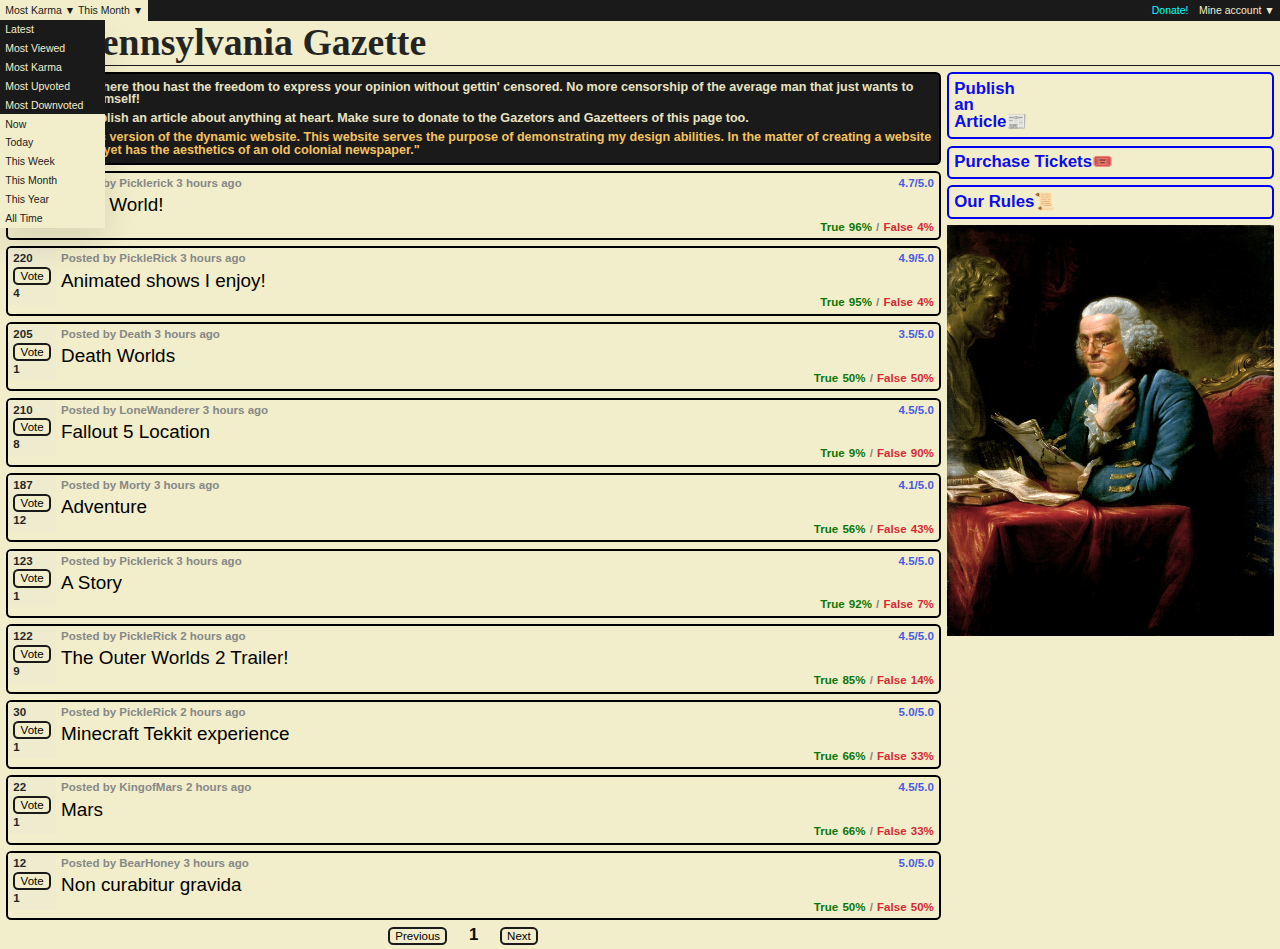
<file: index.html>
<!DOCTYPE html>
<!-- saved from url=(0062)http://localhost/thepg/index.php?cat=3&sort=4&start=0&limit=10 -->
<html><head><meta http-equiv="Content-Type" content="text/html; charset=UTF-8">
    <link rel="icon" type=".img/x-icon" href="http://localhost/thepg/img/BenjaminFranklin1767.ico">

    <title>The Pennsylvania Gazette</title>

    <meta name="viewport" content="width=device-width, initial-scale=1.0">
    <link href="./style.css" rel="stylesheet" type="text/css">

</head>

<body data-new-gr-c-s-check-loaded="14.1024.0" data-gr-ext-installed="">
    <div class="topnav">
        <div class="dropdown">
            <a href="http://localhost/thepg/index.php?cat=3&amp;sort=4&amp;start=0&amp;limit=10#">Most Karma ▼ This Month ▼</a>
            <div class="dropdown-content">
                <object><a href="http://localhost/thepg/index.php?cat=1&amp;sort=4&amp;start=0&amp;limit=10">Latest</a></object>
                <object><a href="http://localhost/thepg/index.php?cat=2&amp;sort=4&amp;start=0&amp;limit=10">Most Viewed</a></object>
                <object><a href="http://localhost/thepg/index.php?cat=3&amp;sort=4&amp;start=0&amp;limit=10">Most Karma</a></object>
                <object><a href="http://localhost/thepg/index.php?cat=4&amp;sort=4&amp;start=0&amp;limit=10">Most Upvoted</a></object>
                <object><a href="http://localhost/thepg/index.php?cat=5&amp;sort=4&amp;start=0&amp;limit=10">Most Downvoted</a></object>

                <object><a class="sort" href="http://localhost/thepg/index.php?sort=1&amp;cat=3&amp;start=0&amp;limit=10">Now</a></object>
                <object><a class="sort" href="http://localhost/thepg/index.php?sort=2&amp;cat=3&amp;start=0&amp;limit=10">Today</a></object>
                <object><a class="sort" href="http://localhost/thepg/index.php?sort=3&amp;cat=3&amp;start=0&amp;limit=10">This Week</a></object>
                <object><a class="sort" href="http://localhost/thepg/index.php?sort=4&amp;cat=3&amp;start=0&amp;limit=10">This Month</a></object>
                <object><a class="sort" href="http://localhost/thepg/index.php?sort=5&amp;cat=3&amp;start=0&amp;limit=10">This Year</a></object>
                <object><a class="sort" href="http://localhost/thepg/index.php?sort=6&amp;cat=3&amp;start=0&amp;limit=10">All Time</a></object>
            </div>
        </div>
        <main>

    <div class="dropdown" style="float: right; width: auto;">
        <a href="http://localhost/thepg/index.php?cat=3&amp;sort=4&amp;start=0&amp;limit=10#">Mine account ▼</a>
        <div class="dropdown-content">
            <a href="./BuyTicketsGazette.html">0🎟️</a>
            <a href="./MineaccountGazette.html">Mine articles</a>
            <!-- <a href="MineaccountcommentGazette.php">Mine comments</a> -->
            <!-- <a href="MinesubsGazette.php">Your subscriptions</a> -->
            <a href="./MinesavesGazette.html">Saved articles</a>
            <!--<a href="MinesavescommentGazette.php">Saved comments</a> -->
            <a href="http://localhost/thepg/include/logout.inc.php">Logout</a>
        </div>
    </div>

</main>
        <form action="https://www.paypal.com/cgi-bin/webscr" id="iloveyou" method="post" target="_top">
            <input type="hidden" name="cmd" value="_donations">
            <input type="hidden" name="business" value="thepg17760704@gmail.com">
            <input type="hidden" name="item_name" value="Help!?">
            <input type="hidden" name="currency_code" value="USD">
            <a href="http://localhost/thepg/index.php?cat=3&amp;sort=4&amp;start=0&amp;limit=10#" class="hyp" style="float: right;" onclick="document.getElementById(&#39;iloveyou&#39;).submit()">Donate!</a>
        </form>
    </div>

    <nav class="navmain">
        <a href="./index.html" style="text-decoration: none;"><h1 class="title">The Pennsylvania Gazette</h1></a>
    </nav>

    <div id="HomepageMobileDivDivider" style="display: grid; grid-template-columns: 74% 26%; padding: 6px 0px 0px 0px;"><div style="padding: 0px 6px 0px 6px;"><div class="asidebox" style="background-color: #1A1A1B;">
                    <div style="">
                        <h1 class="signuptext" style="color: #F2eecb; font-size: 12px; padding: 0px 0px 6px 0px;">This is a site where thou hast the freedom to express your opinion without gettin' censored. No more censorship of the average man that just wants to speak up for himself!</h1>

                        <h1 class="signuptext" style="color: #F2eecb; font-size: 12px; padding: 0px 0px 6px 0px;">Feel free to publish an article about anything at heart. Make sure to donate to the Gazetors and Gazetteers of this page too.</h1>
                        
                        <h1 class="signuptext" style="color: #FFCC66; font-size: 12px;">"This is a static version of the dynamic website. This website serves the purpose of demonstrating my design abilities. In the matter of creating a website that is modern yet has the aesthetics of an old colonial newspaper."</h1>
                    </div></div><div id="HomepageMobileMiddleLayout" style="padding: 0px 0px 0px 0px;"><div class="asidebox" style="margin: 6px 0px 0px 0px;">
                        <a href="./thepg/PostpageGazette.html" style="text-decoration: none;">
                            <div style="">
                                <h1 class="signuptext" style="font-size: 16px;">Publish an Article📰</h1>
                            </div>
                        </a></div></div><div id="HomepageMobileMiddleLayout" style="padding: 0px 0px 0px 0px;"><div class="asidebox" style="margin: 6px 0px 0px 0px;">
                        <a href="./BuyTicketsGazette.html" style="text-decoration: none;">
                            <div style="">
                                <h1 class="signuptext" style="font-size: 16px;">Purchase Tickets🎟️</h1>
                            </div>
                        </a></div></div><div id="HomepageMobileMiddleLayout" style="padding: 0px 0px 0px 0px;"><div class="asidebox" style="margin: 6px 0px 0px 0px;">
                        <a href="./GeneralGazette.html" style="text-decoration: none;">
                            <div style="">
                                <h1 class="signuptext" style="font-size: 16px;">Our rules📜</h1>
                            </div>
                        </a></div></div><div>
                <a href="./ArticlepageGazette.html" style="text-decoration: none; color: #1A1A1B;">
                    </a><div style="display: grid; grid-template-columns: 1fr 200fr; overflow: hidden; box-sizing: border-box; margin-top: 6px; width: 100%; border: solid 2px; border-radius: 5px;"><a href="./ArticlepageGazette.html?c=3" style="text-decoration: none; color: #1A1A1B;">
                        <div style="background-color: #eeebcf">
                            <div style="padding: 0.30em; display: grid; grid-template-columns: 1fr;">

                                <h1 class="signuptext">234</h1>

                                <button href="#" type="submit" class="vote" style="margin-top: 2.01px; margin-bottom: 3px; ;">Vote</button>

                                <h1 class="signuptext">8</h1>

                            </div>
                        </div>
                        </a><div><a href="./ArticlepageGazette.html" style="text-decoration: none; color: #1A1A1B;">
                            </a><div style="padding: 0.30em; display: grid; grid-template-columns: 1fr;"><a href="./ArticlepageGazette.html?c=3" style="text-decoration: none; color: #1A1A1B;">

                </a>
                                <div style="display: grid; grid-template-columns: 8fr auto;">

                                    <h1 class="signuptext" style="color: #818384;">Posted by Picklerick 3 hours ago</h1>

                                    <h1 class="signuptext" style="color: #3E54E8;">4.7/5.0</h1>

                                </div>

                                <div>

                                    <pre class="title">Hello World!</pre>

                                </div>

                <a href="./ArticlepageGazette.html" style="text-decoration: none; color: #1A1A1B;">

                                <div style="display: grid; grid-template-columns: 1fr;">

                                    <div style="display: grid; grid-template-columns: 14fr 1fr;">

                                        <h1 class="signuptext" style="color: #818384;"></h1>

                                        <div style="display: grid; grid-template-columns: 1fr 1fr 1fr;">

                                            <div style="display: grid; grid-template-columns: 1fr 1fr;">

                                                <h1 class="signuptext" style="color: #007000;">True</h1>

                                                <h1 class="signuptext" style="color: #007000; padding: 0px 0px 0px 4px;">96%</h1>

                                            </div>
                                            <div>
                                                <h1 class="signuptext" style="color: #818384; padding: 0px 4px 0px 4px;">/</h1>
                                            </div>
                                            <div style="display: grid; grid-template-columns: 1fr 1fr;">

                                                <h1 class="signuptext" style="color: #D2222D">False</h1>

                                                <h1 class="signuptext" style="color: #D2222D; padding: 0px 0px 0px 4px;">4%</h1>

                                        </div>
                                        </div>
                                    </div>
                                </div>

                            </a></div><a href="./ArticlepageGazette.html" style="text-decoration: none; color: #1A1A1B;">
                        </a></div><a href="./ArticlepageGazette.html?c=3" style="text-decoration: none; color: #1A1A1B;">
                    </a></div><a href="./ArticlepageGazette.html?c=3" style="text-decoration: none; color: #1A1A1B;">
                </a>
                <a href="./ArticlepageGazette.html?c=9" style="text-decoration: none; color: #1A1A1B;">
                    </a><div style="display: grid; grid-template-columns: 1fr 200fr; overflow: hidden; box-sizing: border-box; margin-top: 6px; width: 100%; border: solid 2px; border-radius: 5px;"><a href="./ArticlepageGazette.html?c=9" style="text-decoration: none; color: #1A1A1B;">
                        <div style="background-color: #eeebcf">
                            <div style="padding: 0.30em; display: grid; grid-template-columns: 1fr;">

                                <h1 class="signuptext">220</h1>

                                <button href="#" type="submit" class="vote" style="margin-top: 2.01px; margin-bottom: 3px; ;">Vote</button>

                                <h1 class="signuptext">4</h1>

                            </div>
                        </div>
                        </a><div><a href="./ArticlepageGazette.html?c=9" style="text-decoration: none; color: #1A1A1B;">
                            </a><div style="padding: 0.30em; display: grid; grid-template-columns: 1fr;"><a href="./ArticlepageGazette.html?c=9" style="text-decoration: none; color: #1A1A1B;">

                </a>
                                <div style="display: grid; grid-template-columns: 8fr auto;">

                                    <h1 class="signuptext" style="color: #818384;">Posted by PickleRick 3 hours ago</h1>

                                    <h1 class="signuptext" style="color: #3E54E8;">4.9/5.0</h1>

                                </div>

                                <div>

                                    <pre class="title">Animated shows I enjoy!</pre>

                                </div>

                <a href="./ArticlepageGazette.html?c=9" style="text-decoration: none; color: #1A1A1B;">

                                <div style="display: grid; grid-template-columns: 1fr;">

                                    <div style="display: grid; grid-template-columns: 14fr 1fr;">

                                        <h1 class="signuptext" style="color: #818384;"></h1>

                                        <div style="display: grid; grid-template-columns: 1fr 1fr 1fr;">

                                            <div style="display: grid; grid-template-columns: 1fr 1fr;">

                                                <h1 class="signuptext" style="color: #007000;">True</h1>

                                                <h1 class="signuptext" style="color: #007000; padding: 0px 0px 0px 4px;">95%</h1>

                                            </div>
                                            <div>
                                                <h1 class="signuptext" style="color: #818384; padding: 0px 4px 0px 4px;">/</h1>
                                            </div>
                                            <div style="display: grid; grid-template-columns: 1fr 1fr;">

                                                <h1 class="signuptext" style="color: #D2222D">False</h1>

                                                <h1 class="signuptext" style="color: #D2222D; padding: 0px 0px 0px 4px;">4%</h1>

                                        </div>
                                        </div>
                                    </div>
                                </div>

                            </a></div><a href="./ArticlepageGazette.html?c=9" style="text-decoration: none; color: #1A1A1B;">
                        </a></div><a href="./ArticlepageGazette.html?c=9" style="text-decoration: none; color: #1A1A1B;">
                    </a></div><a href="./ArticlepageGazette.html?c=9" style="text-decoration: none; color: #1A1A1B;">
                </a>
                <a href="./ArticlepageGazette.html?c=5" style="text-decoration: none; color: #1A1A1B;">
                    </a><div style="display: grid; grid-template-columns: 1fr 200fr; overflow: hidden; box-sizing: border-box; margin-top: 6px; width: 100%; border: solid 2px; border-radius: 5px;"><a href="./ArticlepageGazette.html?c=5" style="text-decoration: none; color: #1A1A1B;">
                        <div style="background-color: #eeebcf">
                            <div style="padding: 0.30em; display: grid; grid-template-columns: 1fr;">

                                <h1 class="signuptext">205</h1>

                                <button href="#" type="submit" class="vote" style="margin-top: 2.01px; margin-bottom: 3px; ;">Vote</button>

                                <h1 class="signuptext">1</h1>

                            </div>
                        </div>
                        </a><div><a href="./ArticlepageGazette.html?c=5" style="text-decoration: none; color: #1A1A1B;">
                            </a><div style="padding: 0.30em; display: grid; grid-template-columns: 1fr;"><a href="./ArticlepageGazette.html?c=5" style="text-decoration: none; color: #1A1A1B;">

                </a>
                                <div style="display: grid; grid-template-columns: 8fr auto;">

                                    <h1 class="signuptext" style="color: #818384;">Posted by Death 3 hours ago</h1>

                                    <h1 class="signuptext" style="color: #3E54E8;">3.5/5.0</h1>

                                </div>

                                <div>

                                    <pre class="title">Death Worlds</pre>

                                </div>

                <a href="./ArticlepageGazette.html?c=5" style="text-decoration: none; color: #1A1A1B;">

                                <div style="display: grid; grid-template-columns: 1fr;">

                                    <div style="display: grid; grid-template-columns: 14fr 1fr;">

                                        <h1 class="signuptext" style="color: #818384;"></h1>

                                        <div style="display: grid; grid-template-columns: 1fr 1fr 1fr;">

                                            <div style="display: grid; grid-template-columns: 1fr 1fr;">

                                                <h1 class="signuptext" style="color: #007000;">True</h1>

                                                <h1 class="signuptext" style="color: #007000; padding: 0px 0px 0px 4px;">50%</h1>

                                            </div>
                                            <div>
                                                <h1 class="signuptext" style="color: #818384; padding: 0px 4px 0px 4px;">/</h1>
                                            </div>
                                            <div style="display: grid; grid-template-columns: 1fr 1fr;">

                                                <h1 class="signuptext" style="color: #D2222D">False</h1>

                                                <h1 class="signuptext" style="color: #D2222D; padding: 0px 0px 0px 4px;">50%</h1>

                                        </div>
                                        </div>
                                    </div>
                                </div>

                            </a></div><a href="./ArticlepageGazette.html?c=5" style="text-decoration: none; color: #1A1A1B;">
                        </a></div><a href="./ArticlepageGazette.html?c=5" style="text-decoration: none; color: #1A1A1B;">
                    </a></div><a href="./ArticlepageGazette.html?c=5" style="text-decoration: none; color: #1A1A1B;">
                </a>
                <a href="./ArticlepageGazette.html?c=8" style="text-decoration: none; color: #1A1A1B;">
                    </a><div style="display: grid; grid-template-columns: 1fr 200fr; overflow: hidden; box-sizing: border-box; margin-top: 6px; width: 100%; border: solid 2px; border-radius: 5px;"><a href="./ArticlepageGazette.html?c=8" style="text-decoration: none; color: #1A1A1B;">
                        <div style="background-color: #eeebcf">
                            <div style="padding: 0.30em; display: grid; grid-template-columns: 1fr;">

                                <h1 class="signuptext">210</h1>

                                <button href="#" type="submit" class="vote" style="margin-top: 2.01px; margin-bottom: 3px; ;">Vote</button>

                                <h1 class="signuptext">8</h1>

                            </div>
                        </div>
                        </a><div><a href="./ArticlepageGazette.html?c=8" style="text-decoration: none; color: #1A1A1B;">
                            </a><div style="padding: 0.30em; display: grid; grid-template-columns: 1fr;"><a href="./ArticlepageGazette.html?c=8" style="text-decoration: none; color: #1A1A1B;">

                </a>
                                <div style="display: grid; grid-template-columns: 8fr auto;">

                                    <h1 class="signuptext" style="color: #818384;">Posted by LoneWanderer 3 hours ago</h1>

                                    <h1 class="signuptext" style="color: #3E54E8;">4.5/5.0</h1>

                                </div>

                                <div>

                                    <pre class="title">Fallout 5 Location</pre>

                                </div>

                <a href="./ArticlepageGazette.html?c=8" style="text-decoration: none; color: #1A1A1B;">

                                <div style="display: grid; grid-template-columns: 1fr;">

                                    <div style="display: grid; grid-template-columns: 14fr 1fr;">

                                        <h1 class="signuptext" style="color: #818384;"></h1>

                                        <div style="display: grid; grid-template-columns: 1fr 1fr 1fr;">

                                            <div style="display: grid; grid-template-columns: 1fr 1fr;">

                                                <h1 class="signuptext" style="color: #007000;">True</h1>

                                                <h1 class="signuptext" style="color: #007000; padding: 0px 0px 0px 4px;">9%</h1>

                                            </div>
                                            <div>
                                                <h1 class="signuptext" style="color: #818384; padding: 0px 4px 0px 4px;">/</h1>
                                            </div>
                                            <div style="display: grid; grid-template-columns: 1fr 1fr;">

                                                <h1 class="signuptext" style="color: #D2222D">False</h1>

                                                <h1 class="signuptext" style="color: #D2222D; padding: 0px 0px 0px 4px;">90%</h1>

                                        </div>
                                        </div>
                                    </div>
                                </div>

                            </a></div><a href="./ArticlepageGazette.html?c=8" style="text-decoration: none; color: #1A1A1B;">
                        </a></div><a href="./ArticlepageGazette.html?c=8" style="text-decoration: none; color: #1A1A1B;">
                    </a></div><a href="./ArticlepageGazette.html?c=8" style="text-decoration: none; color: #1A1A1B;">
                </a>
                <a href="./ArticlepageGazette.html?c=6" style="text-decoration: none; color: #1A1A1B;">
                    </a><div style="display: grid; grid-template-columns: 1fr 200fr; overflow: hidden; box-sizing: border-box; margin-top: 6px; width: 100%; border: solid 2px; border-radius: 5px;"><a href="./ArticlepageGazette.html?c=6" style="text-decoration: none; color: #1A1A1B;">
                        <div style="background-color: #eeebcf">
                            <div style="padding: 0.30em; display: grid; grid-template-columns: 1fr;">

                                <h1 class="signuptext">187</h1>

                                <button href="#" type="submit" class="vote" style="margin-top: 2.01px; margin-bottom: 3px; ;">Vote</button>

                                <h1 class="signuptext">12</h1>

                            </div>
                        </div>
                        </a><div><a href="./ArticlepageGazette.html?c=6" style="text-decoration: none; color: #1A1A1B;">
                            </a><div style="padding: 0.30em; display: grid; grid-template-columns: 1fr;"><a href="./ArticlepageGazette.html?c=6" style="text-decoration: none; color: #1A1A1B;">

                </a>
                                <div style="display: grid; grid-template-columns: 8fr auto;">

                                    <h1 class="signuptext" style="color: #818384;">Posted by Morty 3 hours ago</h1>

                                    <h1 class="signuptext" style="color: #3E54E8;">4.1/5.0</h1>

                                </div>

                                <div>

                                    <pre class="title">Adventure</pre>

                                </div>

                <a href="./ArticlepageGazette.html?c=6" style="text-decoration: none; color: #1A1A1B;">

                                <div style="display: grid; grid-template-columns: 1fr;">

                                    <div style="display: grid; grid-template-columns: 14fr 1fr;">

                                        <h1 class="signuptext" style="color: #818384;"></h1>

                                        <div style="display: grid; grid-template-columns: 1fr 1fr 1fr;">

                                            <div style="display: grid; grid-template-columns: 1fr 1fr;">

                                                <h1 class="signuptext" style="color: #007000;">True</h1>

                                                <h1 class="signuptext" style="color: #007000; padding: 0px 0px 0px 4px;">56%</h1>

                                            </div>
                                            <div>
                                                <h1 class="signuptext" style="color: #818384; padding: 0px 4px 0px 4px;">/</h1>
                                            </div>
                                            <div style="display: grid; grid-template-columns: 1fr 1fr;">

                                                <h1 class="signuptext" style="color: #D2222D">False</h1>

                                                <h1 class="signuptext" style="color: #D2222D; padding: 0px 0px 0px 4px;">43%</h1>

                                        </div>
                                        </div>
                                    </div>
                                </div>

                            </a></div><a href="./ArticlepageGazette.html?c=6" style="text-decoration: none; color: #1A1A1B;">
                        </a></div><a href="./ArticlepageGazette.html?c=6" style="text-decoration: none; color: #1A1A1B;">
                    </a></div><a href="./ArticlepageGazette.html?c=6" style="text-decoration: none; color: #1A1A1B;">
                </a>
                <a href="./ArticlepageGazette.html?c=4" style="text-decoration: none; color: #1A1A1B;">
                    </a><div style="display: grid; grid-template-columns: 1fr 200fr; overflow: hidden; box-sizing: border-box; margin-top: 6px; width: 100%; border: solid 2px; border-radius: 5px;"><a href="./ArticlepageGazette.html?c=4" style="text-decoration: none; color: #1A1A1B;">
                        <div style="background-color: #eeebcf">
                            <div style="padding: 0.30em; display: grid; grid-template-columns: 1fr;">

                                <h1 class="signuptext">123</h1>

                                <button href="#" type="submit" class="vote" style="margin-top: 2.01px; margin-bottom: 3px; ;">Vote</button>

                                <h1 class="signuptext">1</h1>

                            </div>
                        </div>
                        </a><div><a href="./ArticlepageGazette.html?c=4" style="text-decoration: none; color: #1A1A1B;">
                            </a><div style="padding: 0.30em; display: grid; grid-template-columns: 1fr;"><a href="./ArticlepageGazette.html?c=4" style="text-decoration: none; color: #1A1A1B;">

                </a>
                                <div style="display: grid; grid-template-columns: 8fr auto;">

                                    <h1 class="signuptext" style="color: #818384;">Posted by Picklerick 3 hours ago</h1>

                                    <h1 class="signuptext" style="color: #3E54E8;">4.5/5.0</h1>

                                </div>

                                <div>

                                    <pre class="title">A Story</pre>

                                </div>

                <a href="./ArticlepageGazette.html?c=4" style="text-decoration: none; color: #1A1A1B;">

                                <div style="display: grid; grid-template-columns: 1fr;">

                                    <div style="display: grid; grid-template-columns: 14fr 1fr;">

                                        <h1 class="signuptext" style="color: #818384;"></h1>

                                        <div style="display: grid; grid-template-columns: 1fr 1fr 1fr;">

                                            <div style="display: grid; grid-template-columns: 1fr 1fr;">

                                                <h1 class="signuptext" style="color: #007000;">True</h1>

                                                <h1 class="signuptext" style="color: #007000; padding: 0px 0px 0px 4px;">92%</h1>

                                            </div>
                                            <div>
                                                <h1 class="signuptext" style="color: #818384; padding: 0px 4px 0px 4px;">/</h1>
                                            </div>
                                            <div style="display: grid; grid-template-columns: 1fr 1fr;">

                                                <h1 class="signuptext" style="color: #D2222D">False</h1>

                                                <h1 class="signuptext" style="color: #D2222D; padding: 0px 0px 0px 4px;">7%</h1>

                                        </div>
                                        </div>
                                    </div>
                                </div>

                            </a></div><a href="./ArticlepageGazette.html?c=4" style="text-decoration: none; color: #1A1A1B;">
                        </a></div><a href="./ArticlepageGazette.html?c=4" style="text-decoration: none; color: #1A1A1B;">
                    </a></div><a href="./ArticlepageGazette.html?c=4" style="text-decoration: none; color: #1A1A1B;">
                </a>
                <a href="./ArticlepageGazette.html?c=12" style="text-decoration: none; color: #1A1A1B;">
                    </a><div style="display: grid; grid-template-columns: 1fr 200fr; overflow: hidden; box-sizing: border-box; margin-top: 6px; width: 100%; border: solid 2px; border-radius: 5px;"><a href="./ArticlepageGazette.html?c=12" style="text-decoration: none; color: #1A1A1B;">
                        <div style="background-color: #eeebcf">
                            <div style="padding: 0.30em; display: grid; grid-template-columns: 1fr;">

                                <h1 class="signuptext">122</h1>

                                <button href="#" type="submit" class="vote" style="margin-top: 2.01px; margin-bottom: 3px; ;">Vote</button>

                                <h1 class="signuptext">9</h1>

                            </div>
                        </div>
                        </a><div><a href="./ArticlepageGazette.html?c=12" style="text-decoration: none; color: #1A1A1B;">
                            </a><div style="padding: 0.30em; display: grid; grid-template-columns: 1fr;"><a href="./ArticlepageGazette.html?c=12" style="text-decoration: none; color: #1A1A1B;">

                </a>
                                <div style="display: grid; grid-template-columns: 8fr auto;">

                                    <h1 class="signuptext" style="color: #818384;">Posted by PickleRick 2 hours ago</h1>

                                    <h1 class="signuptext" style="color: #3E54E8;">4.5/5.0</h1>

                                </div>

                                <div>

                                    <pre class="title">The Outer Worlds 2 Trailer!</pre>

                                </div>

                <a href="./ArticlepageGazette.html?c=12" style="text-decoration: none; color: #1A1A1B;">

                                <div style="display: grid; grid-template-columns: 1fr;">

                                    <div style="display: grid; grid-template-columns: 14fr 1fr;">

                                        <h1 class="signuptext" style="color: #818384;"></h1>

                                        <div style="display: grid; grid-template-columns: 1fr 1fr 1fr;">

                                            <div style="display: grid; grid-template-columns: 1fr 1fr;">

                                                <h1 class="signuptext" style="color: #007000;">True</h1>

                                                <h1 class="signuptext" style="color: #007000; padding: 0px 0px 0px 4px;">85%</h1>

                                            </div>
                                            <div>
                                                <h1 class="signuptext" style="color: #818384; padding: 0px 4px 0px 4px;">/</h1>
                                            </div>
                                            <div style="display: grid; grid-template-columns: 1fr 1fr;">

                                                <h1 class="signuptext" style="color: #D2222D">False</h1>

                                                <h1 class="signuptext" style="color: #D2222D; padding: 0px 0px 0px 4px;">14%</h1>

                                        </div>
                                        </div>
                                    </div>
                                </div>

                            </a></div><a href="./ArticlepageGazette.html?c=12" style="text-decoration: none; color: #1A1A1B;">
                        </a></div><a href="./ArticlepageGazette.html?c=12" style="text-decoration: none; color: #1A1A1B;">
                    </a></div><a href="./ArticlepageGazette.html?c=12" style="text-decoration: none; color: #1A1A1B;">
                </a>
                <a href="./ArticlepageGazette.html?c=14" style="text-decoration: none; color: #1A1A1B;">
                    </a><div style="display: grid; grid-template-columns: 1fr 200fr; overflow: hidden; box-sizing: border-box; margin-top: 6px; width: 100%; border: solid 2px; border-radius: 5px;"><a href="./ArticlepageGazette.html?c=14" style="text-decoration: none; color: #1A1A1B;">
                        <div style="background-color: #eeebcf">
                            <div style="padding: 0.30em; display: grid; grid-template-columns: 1fr;">

                                <h1 class="signuptext">30</h1>

                                <button href="#" type="submit" class="vote" style="margin-top: 2.01px; margin-bottom: 3px; ;">Vote</button>

                                <h1 class="signuptext">1</h1>

                            </div>
                        </div>
                        </a><div><a href="./ArticlepageGazette.html?c=14" style="text-decoration: none; color: #1A1A1B;">
                            </a><div style="padding: 0.30em; display: grid; grid-template-columns: 1fr;"><a href="./ArticlepageGazette.html?c=14" style="text-decoration: none; color: #1A1A1B;">

                </a>
                                <div style="display: grid; grid-template-columns: 8fr auto;">

                                    <h1 class="signuptext" style="color: #818384;">Posted by PickleRick 2 hours ago</h1>

                                    <h1 class="signuptext" style="color: #3E54E8;">5.0/5.0</h1>

                                </div>

                                <div>

                                    <pre class="title">Minecraft Tekkit experience</pre>

                                </div>

                <a href="./ArticlepageGazette.html?c=14" style="text-decoration: none; color: #1A1A1B;">

                                <div style="display: grid; grid-template-columns: 1fr;">

                                    <div style="display: grid; grid-template-columns: 14fr 1fr;">

                                        <h1 class="signuptext" style="color: #818384;"></h1>

                                        <div style="display: grid; grid-template-columns: 1fr 1fr 1fr;">

                                            <div style="display: grid; grid-template-columns: 1fr 1fr;">

                                                <h1 class="signuptext" style="color: #007000;">True</h1>

                                                <h1 class="signuptext" style="color: #007000; padding: 0px 0px 0px 4px;">66%</h1>

                                            </div>
                                            <div>
                                                <h1 class="signuptext" style="color: #818384; padding: 0px 4px 0px 4px;">/</h1>
                                            </div>
                                            <div style="display: grid; grid-template-columns: 1fr 1fr;">

                                                <h1 class="signuptext" style="color: #D2222D">False</h1>

                                                <h1 class="signuptext" style="color: #D2222D; padding: 0px 0px 0px 4px;">33%</h1>

                                        </div>
                                        </div>
                                    </div>
                                </div>

                            </a></div><a href="./ArticlepageGazette.html?c=14" style="text-decoration: none; color: #1A1A1B;">
                        </a></div><a href="./ArticlepageGazette.html?c=14" style="text-decoration: none; color: #1A1A1B;">
                    </a></div><a href="./ArticlepageGazette.html?c=14" style="text-decoration: none; color: #1A1A1B;">
                </a>
                <a href="./ArticlepageGazette.html?c=15" style="text-decoration: none; color: #1A1A1B;">
                    </a><div style="display: grid; grid-template-columns: 1fr 200fr; overflow: hidden; box-sizing: border-box; margin-top: 6px; width: 100%; border: solid 2px; border-radius: 5px;"><a href="./ArticlepageGazette.html?c=15" style="text-decoration: none; color: #1A1A1B;">
                        <div style="background-color: #eeebcf">
                            <div style="padding: 0.30em; display: grid; grid-template-columns: 1fr;">

                                <h1 class="signuptext">22</h1>

                                <button href="#" type="submit" class="vote" style="margin-top: 2.01px; margin-bottom: 3px; ;">Vote</button>

                                <h1 class="signuptext">1</h1>

                            </div>
                        </div>
                        </a><div><a href="./ArticlepageGazette.html?c=15" style="text-decoration: none; color: #1A1A1B;">
                            </a><div style="padding: 0.30em; display: grid; grid-template-columns: 1fr;"><a href="./ArticlepageGazette.html?c=15" style="text-decoration: none; color: #1A1A1B;">

                </a>
                                <div style="display: grid; grid-template-columns: 8fr auto;">

                                    <h1 class="signuptext" style="color: #818384;">Posted by KingofMars 2 hours ago</h1>

                                    <h1 class="signuptext" style="color: #3E54E8;">4.5/5.0</h1>

                                </div>

                                <div>

                                    <pre class="title">Mars </pre>

                                </div>

                <a href="./ArticlepageGazette.html?c=15" style="text-decoration: none; color: #1A1A1B;">

                                <div style="display: grid; grid-template-columns: 1fr;">

                                    <div style="display: grid; grid-template-columns: 14fr 1fr;">

                                        <h1 class="signuptext" style="color: #818384;"></h1>

                                        <div style="display: grid; grid-template-columns: 1fr 1fr 1fr;">

                                            <div style="display: grid; grid-template-columns: 1fr 1fr;">

                                                <h1 class="signuptext" style="color: #007000;">True</h1>

                                                <h1 class="signuptext" style="color: #007000; padding: 0px 0px 0px 4px;">66%</h1>

                                            </div>
                                            <div>
                                                <h1 class="signuptext" style="color: #818384; padding: 0px 4px 0px 4px;">/</h1>
                                            </div>
                                            <div style="display: grid; grid-template-columns: 1fr 1fr;">

                                                <h1 class="signuptext" style="color: #D2222D">False</h1>

                                                <h1 class="signuptext" style="color: #D2222D; padding: 0px 0px 0px 4px;">33%</h1>

                                        </div>
                                        </div>
                                    </div>
                                </div>

                            </a></div><a href="./ArticlepageGazette.html?c=15" style="text-decoration: none; color: #1A1A1B;">
                        </a></div><a href="./ArticlepageGazette.html?c=15" style="text-decoration: none; color: #1A1A1B;">
                    </a></div><a href="./ArticlepageGazette.html?c=15" style="text-decoration: none; color: #1A1A1B;">
                </a>
                <a href="./ArticlepageGazette.html?c=7" style="text-decoration: none; color: #1A1A1B;">
                    </a><div style="display: grid; grid-template-columns: 1fr 200fr; overflow: hidden; box-sizing: border-box; margin-top: 6px; width: 100%; border: solid 2px; border-radius: 5px;"><a href="./ArticlepageGazette.html?c=7" style="text-decoration: none; color: #1A1A1B;">
                        <div style="background-color: #eeebcf">
                            <div style="padding: 0.30em; display: grid; grid-template-columns: 1fr;">

                                <h1 class="signuptext">12</h1>

                                <button href="#" type="submit" class="vote" style="margin-top: 2.01px; margin-bottom: 3px; ;">Vote</button>

                                <h1 class="signuptext">1</h1>

                            </div>
                        </div>
                        </a><div><a href="./ArticlepageGazette.html?c=7" style="text-decoration: none; color: #1A1A1B;">
                            </a><div style="padding: 0.30em; display: grid; grid-template-columns: 1fr;"><a href="./ArticlepageGazette.html?c=7" style="text-decoration: none; color: #1A1A1B;">

                </a>
                                <div style="display: grid; grid-template-columns: 8fr auto;">

                                    <h1 class="signuptext" style="color: #818384;">Posted by BearHoney 3 hours ago</h1>

                                    <h1 class="signuptext" style="color: #3E54E8;">5.0/5.0</h1>

                                </div>

                                <div>

                                    <pre class="title">Non curabitur gravida</pre>

                                </div>

                <a href="./ArticlepageGazette.html?c=7" style="text-decoration: none; color: #1A1A1B;">

                                <div style="display: grid; grid-template-columns: 1fr;">

                                    <div style="display: grid; grid-template-columns: 14fr 1fr;">

                                        <h1 class="signuptext" style="color: #818384;"></h1>

                                        <div style="display: grid; grid-template-columns: 1fr 1fr 1fr;">

                                            <div style="display: grid; grid-template-columns: 1fr 1fr;">

                                                <h1 class="signuptext" style="color: #007000;">True</h1>

                                                <h1 class="signuptext" style="color: #007000; padding: 0px 0px 0px 4px;">50%</h1>

                                            </div>
                                            <div>
                                                <h1 class="signuptext" style="color: #818384; padding: 0px 4px 0px 4px;">/</h1>
                                            </div>
                                            <div style="display: grid; grid-template-columns: 1fr 1fr;">

                                                <h1 class="signuptext" style="color: #D2222D">False</h1>

                                                <h1 class="signuptext" style="color: #D2222D; padding: 0px 0px 0px 4px;">50%</h1>

                                        </div>
                                        </div>
                                    </div>
                                </div>

                            </a></div><a href="./ArticlepageGazette.html?c=7" style="text-decoration: none; color: #1A1A1B;">
                        </a></div><a href="./ArticlepageGazette.html?c=7" style="text-decoration: none; color: #1A1A1B;">
                    </a></div><a href="./ArticlepageGazette.html?c=7" style="text-decoration: none; color: #1A1A1B;">
                </a></div><div style="text-align: center; padding: 6px 0px 0px 0px;"><div style="display: inline-block;"><div style="display: grid; grid-template-columns: 100px 50px 100px; align-self: center; justify-self: center;"><div><button class="vote" style="float: right;">Previous</button></div><div style="align-self: center; justify-self: center;"><h1 class="signuptext" style="font-size: 16px; display: table-caption;">1</h1></div><a href="http://localhost/thepg/index.php?cat=3&amp;sort=4&amp;start=10&amp;limit=10">
                            <button type="submit" class="vote" style="float: left;">Next</button></a></div></div></div></div><div id="HomepageMobileDiv" style="padding: 0px 6px 0px 0px;"><a href="./PostpageGazette.html" style="text-decoration: none;">
                    <div class="asidebox">
                        <div style="">
                            <h1 class="signuptext" style="font-size: 16px; display: table-caption;">Publish an</h1>
                            <h1 class="signuptext" style="font-size: 16px;">Article📰</h1>
                        </div>
                    </div>
            </a><a href="./BuyTicketsGazette.html" style="text-decoration: none;">
                    <div class="asidebox" style="margin: 6px 0px 0px 0px;">
                        <div style="">
                            <h1 class="signuptext" style="font-size: 16px;">Purchase Tickets🎟️</h1>
                        </div>
                    </div>
            </a><a href="./GeneralGazette.html" style="text-decoration: none;">
                    <div class="asidebox" style="margin: 6px 0px 0px 0px;">
                        <div style="">
                            <h1 class="signuptext" style="font-size: 16px;">Our Rules📜</h1>
                        </div>
                    </div>
            </a><div style="padding: 6px 0px 0px 0px;">
                    <img style="max-width: 100%;" src="./img/Benjamin_Franklin_1767_2.jpg" alt="Man in a jacket"></div></div></div>


</body>
<grammarly-desktop-integration data-grammarly-shadow-root="true"></grammarly-desktop-integration>
</html>
</file>
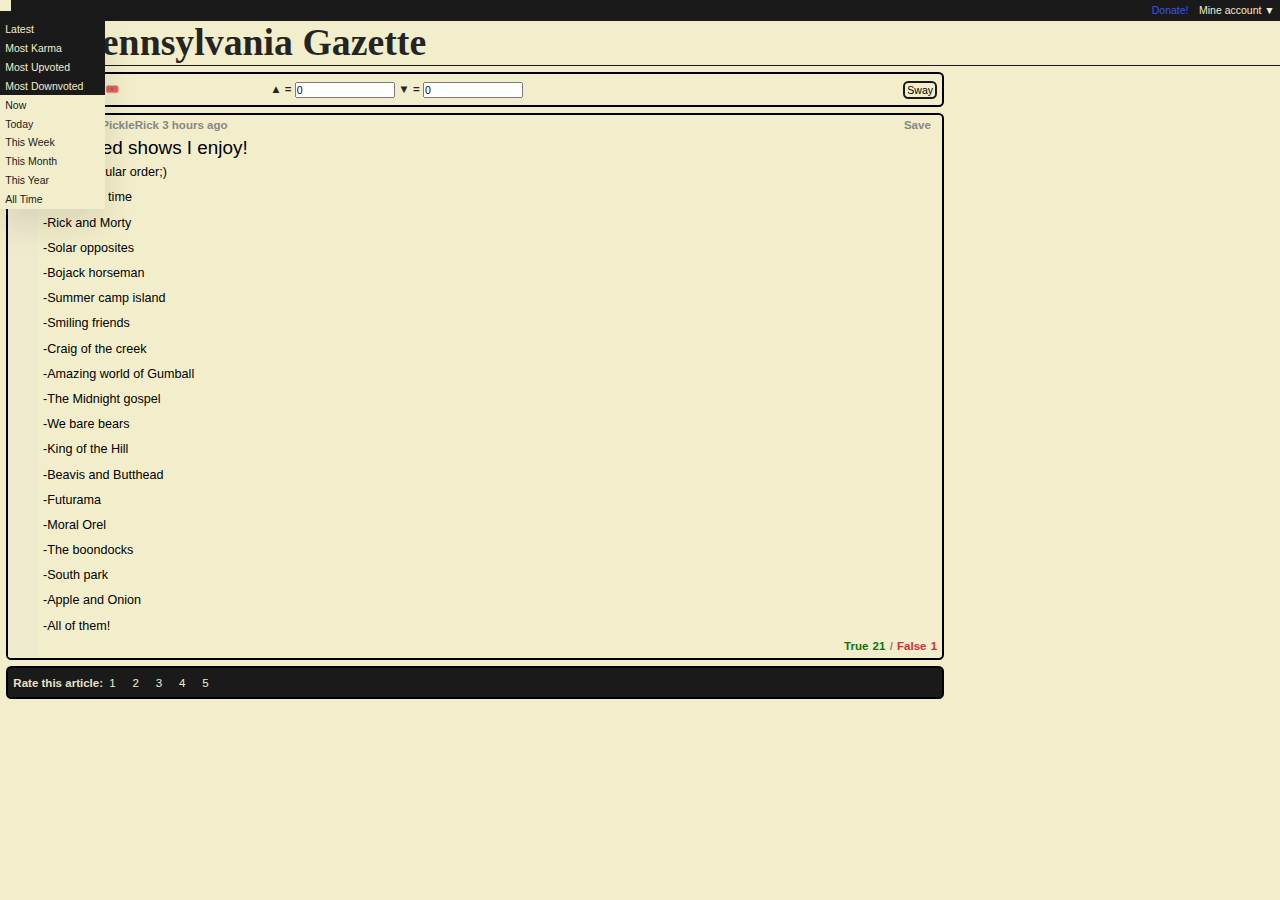
<file: ArticlepageGazette.html>
<!DOCTYPE html>
<!-- saved from url=(0079)http://localhost/thepg/ArticlepageGazette.php?cat=3&sort=4&c=9&start=0&limit=10 -->
<html><head><meta http-equiv="Content-Type" content="text/html; charset=UTF-8">
    <link rel="icon" type="img/x-icon" href="http://localhost/thepg/img/BenjaminFranklin1767.ico">
    <title>Animated shows I enjoy!</title>

    <meta name="viewport" content="width=device-width, initial-scale=1">
    <link href="./style.css" rel="stylesheet" type="text/css">
</head>

<body data-new-gr-c-s-check-loaded="14.1024.0" data-gr-ext-installed="">
    <div class="topnav">
        <div class="dropdown">
            <a href="http://localhost/thepg/ArticlepageGazette.php?cat=3&amp;sort=4&amp;c=9&amp;start=0&amp;limit=10#"></a>
            <div class="dropdown-content">
                <object><a href="http://localhost/thepg/ArticlepageGazette.php?cat=1&amp;sort=4&amp;c=9&amp;start=0&amp;limit=10" "="">Latest</a></object>
                <object><a href="http://localhost/thepg/ArticlepageGazette.php?cat=3&amp;sort=4&amp;c=9&amp;start=0&amp;limit=10" "="">Most Karma</a></object>
                <object><a href="http://localhost/thepg/ArticlepageGazette.php?cat=4&amp;sort=4&amp;c=9&amp;start=0&amp;limit=10" "="">Most Upvoted</a></object>
                <object><a href="http://localhost/thepg/ArticlepageGazette.php?cat=5&amp;sort=4&amp;c=9&amp;start=0&amp;limit=10" "="">Most Downvoted</a></object>
                
                <object><a class="sort" href="http://localhost/thepg/ArticlepageGazette.php?sort=1&amp;cat=3&amp;c=9&amp;start=0&amp;limit=10" "="">Now</a></object>
                <object><a class="sort" href="http://localhost/thepg/ArticlepageGazette.php?sort=2&amp;cat=3&amp;c=9&amp;start=0&amp;limit=10" "="">Today</a></object>
                <object><a class="sort" href="http://localhost/thepg/ArticlepageGazette.php?sort=3&amp;cat=3&amp;c=9&amp;start=0&amp;limit=10" "="">This Week</a></object>
                <object><a class="sort" href="http://localhost/thepg/ArticlepageGazette.php?sort=4&amp;cat=3&amp;c=9&amp;start=0&amp;limit=10" "="">This Month</a></object>
                <object><a class="sort" href="http://localhost/thepg/ArticlepageGazette.php?sort=5&amp;cat=3&amp;c=9&amp;start=0&amp;limit=10" "="">This Year</a></object>
                <object><a class="sort" href="http://localhost/thepg/ArticlepageGazette.php?sort=6&amp;cat=3&amp;c=9&amp;start=0&amp;limit=10" "="">All Time</a></object>
            </div>
        </div>
        <main>

    <div class="dropdown" style="float: right; width: auto;">
        <a href="http://localhost/thepg/ArticlepageGazette.php?cat=3&amp;sort=4&amp;c=9&amp;start=0&amp;limit=10#">Mine account ▼</a>
        <div class="dropdown-content">
            <a href="http://localhost/thepg/BuyTicketsGazette.php">0🎟️</a>
            <a href="http://localhost/thepg/MineaccountGazette.php">Mine articles</a>
            <!-- <a href="MineaccountcommentGazette.php">Mine comments</a> -->
            <!-- <a href="MinesubsGazette.php">Your subscriptions</a> -->
            <a href="http://localhost/thepg/MinesavesGazette.php">Saved articles</a>
            <!--<a href="MinesavescommentGazette.php">Saved comments</a> -->
            <a href="http://localhost/thepg/include/logout.inc.php">Logout</a>
        </div>
    </div>
    
</main>
        <form action="https://www.paypal.com/cgi-bin/webscr" id="iloveyou" method="post" target="_top">
            <input type="hidden" name="cmd" value="_donations">
            <input type="hidden" name="business" value="thepg17760704@gmail.com">
            <input type="hidden" name="item_name" value="Help!?">
            <input type="hidden" name="currency_code" value="USD">
            <a href="http://localhost/thepg/ArticlepageGazette.php?cat=3&amp;sort=4&amp;c=9&amp;start=0&amp;limit=10#" style="float: right; color: #3E54E8;" onclick="document.getElementById(&#39;iloveyou&#39;).submit()">Donate!</a>
        </form>
    </div>

    <nav class="navmain">
        <a href="http://localhost/thepg/index.php" style="text-decoration: none;"><h1 class="title">The Pennsylvania Gazette</h1></a>
    </nav>

    <div id="PostMobileDivDivider" style="display: grid; grid-template-columns: 74% 26%; padding: 0px 6px 0px 6px; grid-gap: 6px;"><div><div><div class="asidebox" style="background-color: #F2eecb; margin-top: 6px;"><form method="post" action="http://localhost/thepg/ArticlepageGazette.php?cat=3&amp;sort=4&amp;c=9&amp;start=0&amp;limit=10">
                <div style="display: grid; grid-template-columns: auto auto auto; align-items: center;">
                    <div>
                        <h1 class="signuptext" style="color: #1A1A1B; font-size: 11px;">1 ▲/▼ = 1 Ticket🎟️</h1>
                    </div>
                    <div>
                        <h1 class="signuptext" style="color: #1A1A1B; font-size: 11px;">
                            <label for="up">▲ =</label>
                            <input class="ticket" type="number" id="up" name="up" value="0">
                            <label for="down">▼ =</label>
                            <input class="ticket" type="number" id="down" name="down" value="0">
                        </h1>
                    </div>
                    <div style="text-align: right;">
                        <button id="sway" name="sway" type="submit" class="voting" style="font-size: 10px; float:none;">Sway</button>
                    </div>
                </div></form></div></div><div><div style="display: grid; grid-template-columns: 1fr 200fr; overflow: hidden; box-sizing: border-box; margin-top: 6px; width: 100%; border: solid 2px; border-radius: 5px;"><div style="background-color: #eeebcf"><div style="padding: 0.30em; display: grid; grid-template-columns: 1fr;"><form method="post" action="http://localhost/thepg/ArticlepageGazette.php?cat=3&amp;sort=4&amp;c=9&amp;start=0&amp;limit=10">
                                        <div class="center">
                                            <button type="submit" name="Upvote" value="Upvote" class="voting">▲</button>
                                        </div>
                                    </form><h1 class="signuptext" style="margin-bottom: 2.01px; margin-top: 3px; text-align: center;">220</h1><h1 class="signuptext" style="margin-bottom: 2.01px; text-align: center;">4</h1><form method="post" action="http://localhost/thepg/ArticlepageGazette.php?cat=3&amp;sort=4&amp;c=9&amp;start=0&amp;limit=10">
                                        <div class="center">
                                            <button type="submit" name="Downvote" value="Downvote" class="voting">▼</button>
                                        </div>
                                    </form></div></div><div><div style="padding: 0.30em; display: grid; grid-template-columns: 1fr;"><div style="display: grid; grid-template-columns: 14fr 1fr;"><h1 class="signuptext" style="color: #818384;">Posted by PickleRick 3 hours ago</h1><div style="display: grid; grid-template-columns: 1fr;"><form method="post" id="Save">
                                            <input type="hidden" name="Save" value="Save">
                                            <a href="http://localhost/thepg/ArticlepageGazette.php?cat=3&amp;sort=4&amp;c=9&amp;start=0&amp;limit=10#" style="float: right; text-decoration: none; padding: 0px 6px 0px 6px;" onclick="document.getElementById(&#39;Save&#39;).submit()"><h1 class="signuptext" style="color: #818384;">Save</h1></a>
                                        </form>
                                <!--    <form action="https://www.paypal.com/cgi-bin/webscr" id="iloveyouto" method="post" target="_top">
                                        <input type="hidden" name="cmd" value="_donations" />
                                        <input type="hidden" name="business" value="bilalhussain5008@gmail.com" />
                                        <input type="hidden" name="item_name" value="Help!?" />
                                        <input type="hidden" name="currency_code" value="USD" />
                                        <a href="#" style="float: right; text-decoration: none; padding: 0px 0px 0px 0px;" onclick="document.getElementById('iloveyouto').submit()"><h1 class='signuptext' style='color:#3E54E8;'>Donate!</h1></a>
                                    </form> -->

                                </div></div><div>

                                <pre class="title">Animated shows I enjoy!</pre>

                                <pre class="post">In no particular order;)

-Adventure time

-Rick and Morty

-Solar opposites

-Bojack horseman

-Summer camp island

-Smiling friends

-Craig of the creek

-Amazing world of Gumball

-The Midnight gospel

-We bare bears

-King of the Hill

-Beavis and Butthead

-Futurama

-Moral Orel

-The boondocks

-South park

-Apple and Onion

-All of them!</pre>

                        </div><div style="display: grid; grid-template-columns: 1fr;"><div style="display: grid; grid-template-columns: 14fr 1fr;"><h1 class="signuptext" style="color: #818384;"></h1><div style="display: grid; grid-template-columns: 1fr 1fr 1fr;"><div style="display: grid; grid-template-columns: 1fr 1fr;"><form method="post" id="SetTrue">
                                                    <input type="hidden" name="SetTrue" value="SetTrue">
                                                    <a href="javascript:window.location.reload();" style="float: right; text-decoration: none; padding: 0px 4px 0px 6px;" onclick="document.getElementById(&#39;SetTrue&#39;).submit()"><h1 class="signuptext" style="color: #007000;">True</h1></a>
                                                </form><h1 class="signuptext" style="color: #007000;">21</h1></div><div><h1 class="signuptext" style="color: #818384; padding: 0px 4px 0px 4px;">/</h1></div><div style="display: grid; grid-template-columns: 1fr 1fr;"><form method="post" id="SetFalse">
                                                    <input type="hidden" name="SetFalse" value="SetFalse">
                                                    <a href="javascript:window.location.reload();" style="float: right; text-decoration: none; padding: 0px 4px 0px 0px;" onclick="document.getElementById(&#39;SetFalse&#39;).submit()"><h1 class="signuptext" style="color: #D2222D;">False</h1></a>
                                                </form><h1 class="signuptext" style="color: #D2222D">1</h1></div></div></div></div></div></div></div></div><div><div class="asidebox" style="background-color: #1A1A1B; margin-top: 6px;"><form method="post" action="http://localhost/thepg/ArticlepageGazette.php?cat=3&amp;sort=4&amp;c=9&amp;start=0&amp;limit=10">
                    <div style="display: grid; grid-template-columns: auto 1fr; align-items: baseline;">
                        <div>
                            <h1 class="signuptext" style="color: #F2eecb; font-size: 11px;">Rate this article:</h1>
                        </div>
                        <div>
                            <button class="borderless" type="submit" name="rate" value="1">1</button>
                            <button class="borderless" type="submit" name="rate" value="2">2</button>
                            <button class="borderless" type="submit" name="rate" value="3">3</button>
                            <button class="borderless" type="submit" name="rate" value="4">4</button>
                            <button class="borderless" type="submit" name="rate" value="5">5</button>
                        </div>
                    </div></form></div></div><div></div><div></div><div><div></div></div></div></div>    


</body><grammarly-desktop-integration data-grammarly-shadow-root="true"></grammarly-desktop-integration></html>
</file>
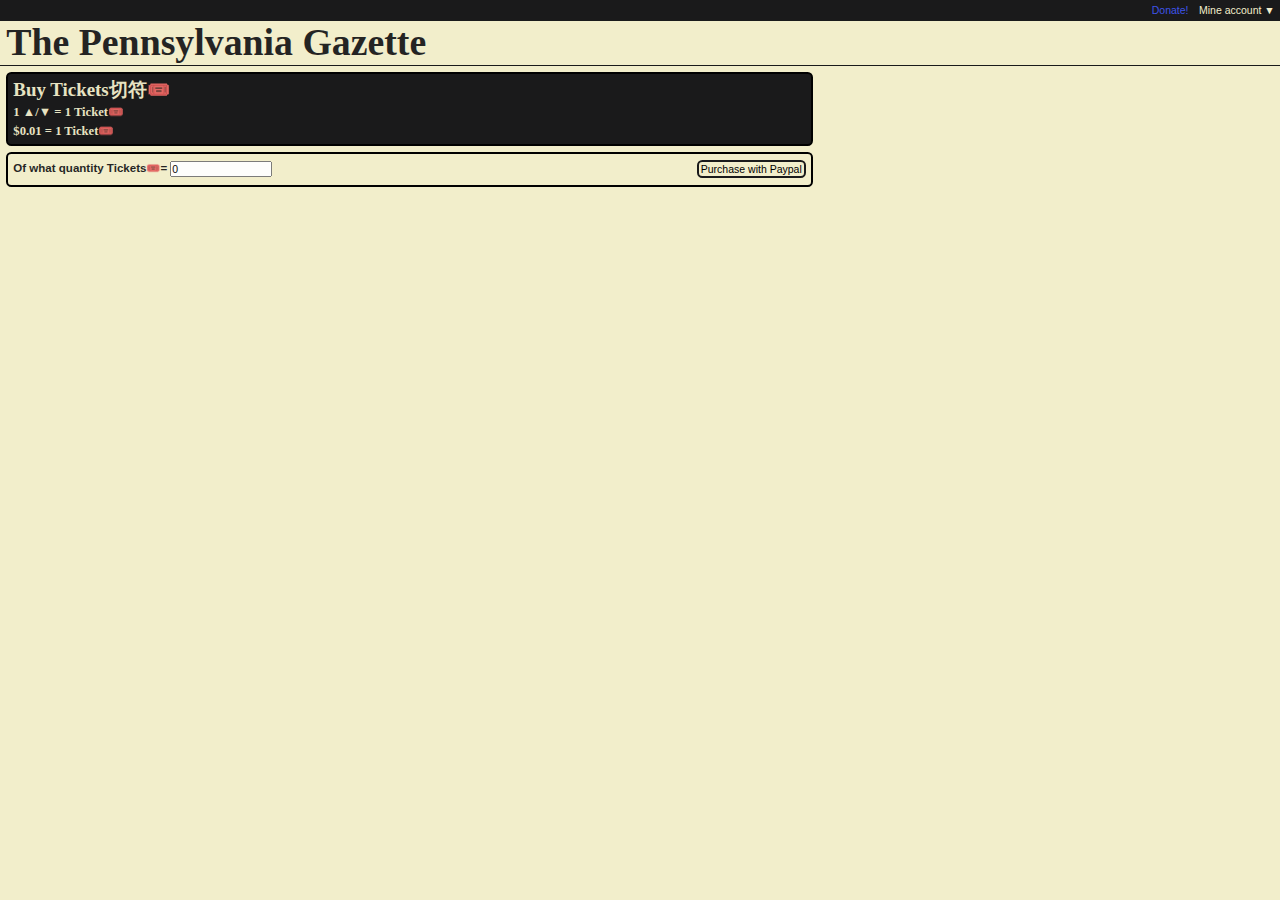
<file: BuyTicketsGazette.html>
<!DOCTYPE html>
<!-- saved from url=(0044)http://localhost/thepg/BuyTicketsGazette.php -->
<html><head><meta http-equiv="Content-Type" content="text/html; charset=UTF-8">
    <link rel="icon" type="img/x-icon" href="http://localhost/thepg/img/BenjaminFranklin1767.ico">
    
    <title>The Pennsylvania Gazette</title>

    <meta name="viewport" content="width=device-width, initial-scale=1.0">
    <link href="./style.css" rel="stylesheet" type="text/css">

</head>

<body data-new-gr-c-s-check-loaded="14.1024.0" data-gr-ext-installed="">
    <div class="topnav">
        <main>

    <div class="dropdown" style="float: right; width: auto;">
        <a href="http://localhost/thepg/BuyTicketsGazette.php#">Mine account ▼</a>
        <div class="dropdown-content">
            <a href="http://localhost/thepg/BuyTicketsGazette.php">0🎟️</a>
            <a href="http://localhost/thepg/MineaccountGazette.php">Mine articles</a>
            <!-- <a href="MineaccountcommentGazette.php">Mine comments</a> -->
            <!-- <a href="MinesubsGazette.php">Your subscriptions</a> -->
            <a href="http://localhost/thepg/MinesavesGazette.php">Saved articles</a>
            <!--<a href="MinesavescommentGazette.php">Saved comments</a> -->
            <a href="http://localhost/thepg/include/logout.inc.php">Logout</a>
        </div>
    </div>
    
</main>
        <form action="https://www.paypal.com/cgi-bin/webscr" id="iloveyou" method="post" target="_top">
            <input type="hidden" name="cmd" value="_donations">
            <input type="hidden" name="business" value="thepg17760704@gmail.com">
            <input type="hidden" name="item_name" value="Help!?">
            <input type="hidden" name="currency_code" value="USD">
            <a href="http://localhost/thepg/BuyTicketsGazette.php#" style="float: right; color: #3E54E8;" onclick="document.getElementById(&#39;iloveyou&#39;).submit()">Donate!</a>
        </form>
    </div>

    <nav class="navmain">
        <a href="http://localhost/thepg/index.php" style="text-decoration: none;"><h1 class="title">The Pennsylvania Gazette</h1></a>
    </nav>

    <div id="HomepageMobileDivDivider" style="display: grid; grid-template-columns: 64% 36%; padding: 6px 0px 0px 0px;">
        <div style="padding: 0px 6px 0px 6px;">
            <div class="asidebox" style="background-color: #1A1A1B;">
                    <div style="">
                        <h1 class="signuptext" style="color: #F2eecb; font-size: 18px; font-family: Consolas;">Buy Tickets切符🎟️</h1>
                        <h1 class="signuptext" style="color: #F2eecb; font-size: 12px; margin-top: 6px; font-family: Consolas;">1 ▲/▼ = 1 Ticket🎟️</h1>
                        <h1 class="signuptext" style="color: #F2eecb; font-size: 12px; margin-top: 6px; font-family: Consolas;">$0.01 = 1 Ticket🎟️</h1>
                    </div>
            </div>
            <div class="asidebox" style="background-color: #F2eecb; margin-top: 6px;">

                
                    <form method="POST" action''="">
                        <div style="display: grid; grid-template-columns: auto auto; align-items: center;">
                            <div>
                                <h1 class="signuptext" style="color: #1A1A1B; font-size: 11px;">
                                    <label for="up">Of what quantity Tickets🎟️=</label>
                                    <input class="ticket" type="number" name="quantity" value="0">
                                </h1>
                            </div>
                            <div style="text-align: right;">
                                <button id="sway" name="paypal" type="submit" class="voting" style="font-size: 10px; float:none;">Purchase with Paypal</button>
                            </div>
                        </div>
                    </form>            </div>
        </div>
    </div>
    

</body><grammarly-desktop-integration data-grammarly-shadow-root="true"></grammarly-desktop-integration></html>
</file>
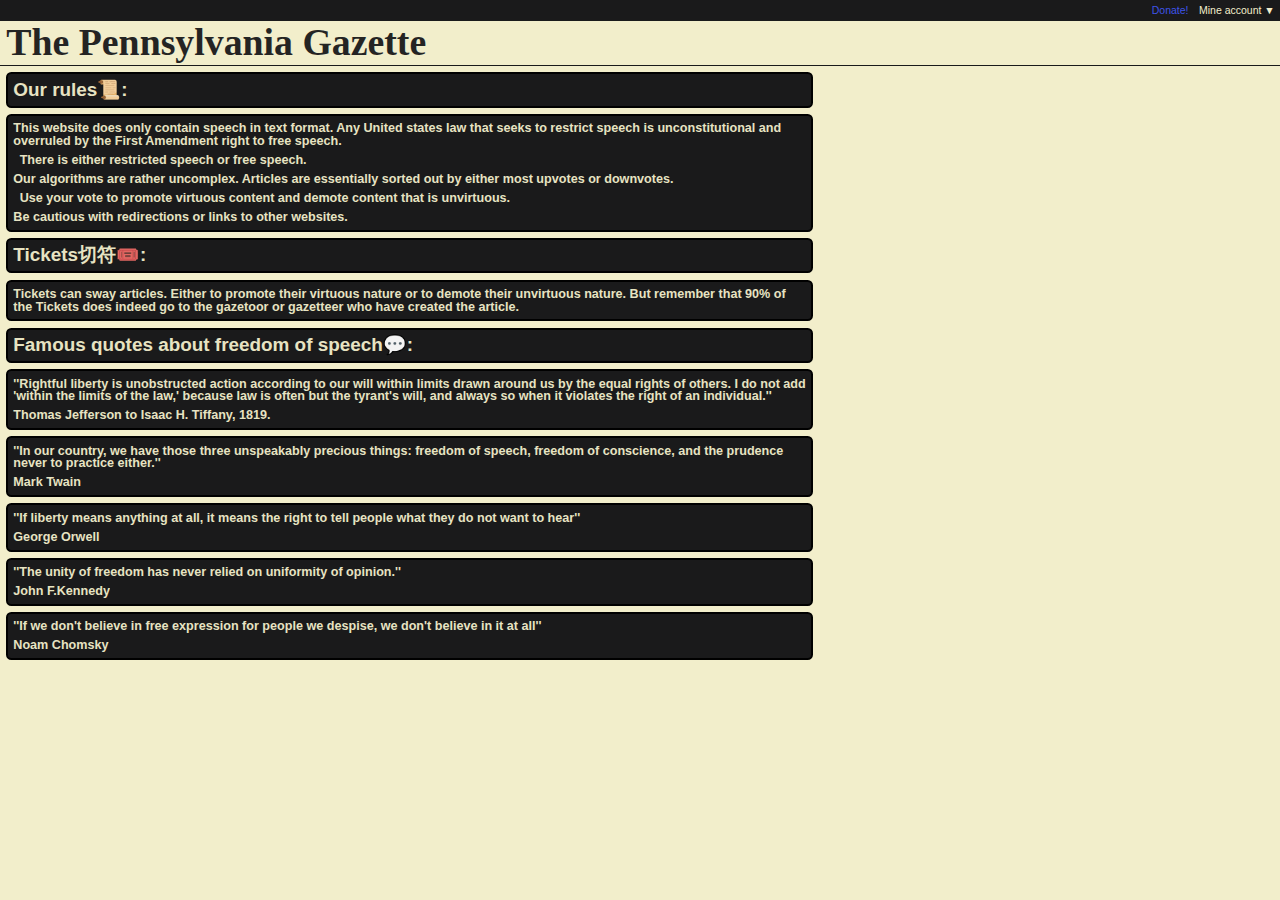
<file: GeneralGazette.html>
<!DOCTYPE html>
<!-- saved from url=(0041)http://localhost/thepg/GeneralGazette.php -->
<html><head><meta http-equiv="Content-Type" content="text/html; charset=UTF-8">
    <link rel="icon" type="img/x-icon" href="http://localhost/thepg/img/BenjaminFranklin1767.ico">
    
    <title>The Pennsylvania Gazette</title>

    <meta name="viewport" content="width=device-width, initial-scale=1.0">
    <link href="./style.css" rel="stylesheet" type="text/css">

</head>

<body data-new-gr-c-s-check-loaded="14.1024.0" data-gr-ext-installed="">
    <div class="topnav">
        <main>

    <div class="dropdown" style="float: right; width: auto;">
        <a href="http://localhost/thepg/GeneralGazette.php#">Mine account ▼</a>
        <div class="dropdown-content">
            <a href="http://localhost/thepg/BuyTicketsGazette.php">0🎟️</a>
            <a href="http://localhost/thepg/MineaccountGazette.php">Mine articles</a>
            <!-- <a href="MineaccountcommentGazette.php">Mine comments</a> -->
            <!-- <a href="MinesubsGazette.php">Your subscriptions</a> -->
            <a href="http://localhost/thepg/MinesavesGazette.php">Saved articles</a>
            <!--<a href="MinesavescommentGazette.php">Saved comments</a> -->
            <a href="http://localhost/thepg/include/logout.inc.php">Logout</a>
        </div>
    </div>
    
</main>
        <form action="https://www.paypal.com/cgi-bin/webscr" id="iloveyou" method="post" target="_top">
            <input type="hidden" name="cmd" value="_donations">
            <input type="hidden" name="business" value="thepg17760704@gmail.com">
            <input type="hidden" name="item_name" value="Help!?">
            <input type="hidden" name="currency_code" value="USD">
            <a href="http://localhost/thepg/GeneralGazette.php#" style="float: right; color: #3E54E8;" onclick="document.getElementById(&#39;iloveyou&#39;).submit()">Donate!</a>
        </form>
    </div>

    <nav class="navmain">
        <a href="http://localhost/thepg/index.php" style="text-decoration: none;"><h1 class="title">The Pennsylvania Gazette</h1></a>
    </nav>
    
    <div id="HomepageMobileDivDivider" style="display: grid; grid-template-columns: 64% 36%; padding: 6px 0px 0px 0px;"><div style="padding: 0px 6px 0px 6px;"><div class="asidebox" style="background-color: #1A1A1B;">
                    <div style="">
                        <h1 class="signuptext" style="color: #F2eecb; font-size: 18px;">Our rules📜:</h1>
                    </div></div><div class="asidebox" style="background-color: #1A1A1B; margin: 6px 0px 0px 0px;">
                    <div style="">
                        <h1 class="signuptext" style="color: #F2eecb; font-size: 12px; padding: 0px 0px 6px 0px;">This website does only contain speech in text format. Any United states law that seeks to restrict speech is unconstitutional and overruled by the First Amendment right to free speech.</h1>

                        <h1 class="signuptext" style="color: #F2eecb; font-size: 12px; padding: 0px 0px 6px 6px;">There is either restricted speech or free speech.</h1>

                        <h1 class="signuptext" style="color: #F2eecb; font-size: 12px; padding: 0px 0px 6px 0px;">Our algorithms are rather uncomplex. Articles are essentially sorted out by either most upvotes or downvotes.</h1>

                        <h1 class="signuptext" style="color: #F2eecb; font-size: 12px; padding: 0px 0px 6px 6px;">Use your vote to promote virtuous content and demote content that is unvirtuous.</h1>

                        <h1 class="signuptext" style="color: #F2eecb; font-size: 12px;">Be cautious with redirections or links to other websites.</h1>
                    </div></div><div class="asidebox" style="background-color: #1A1A1B; margin: 6px 0px 0px 0px;">
                    <div style="">
                        <h1 class="signuptext" style="color: #F2eecb; font-size: 18px;">Tickets切符🎟️:</h1>
                    </div></div><div class="asidebox" style="background-color: #1A1A1B; margin: 6px 0px 0px 0px;">
                    <div style="">
                        <h1 class="signuptext" style="color: #F2eecb; font-size: 12px; padding: 0px 0px 0px 0px;">Tickets can sway articles. Either to promote their virtuous nature or to demote their unvirtuous nature. But remember that 90% of the Tickets does indeed go to the gazetoor or gazetteer who have created the article.</h1>
                    </div></div><div class="asidebox" style="background-color: #1A1A1B; margin: 6px 0px 0px 0px;">
                    <div style="">
                        <h1 class="signuptext" style="color: #F2eecb; font-size: 18px; padding: 0px 0px 0px 0px;">Famous quotes about freedom of speech💬:</h1>
                    </div></div><div class="asidebox" style="background-color: #1A1A1B; margin: 6px 0px 0px 0px;">
                    <div style="">
                        <h1 class="signuptext" style="color: #F2eecb; font-size: 12px; padding: 0px 0px 6px 0px;">''Rightful liberty is unobstructed action according to our will within limits drawn around us by the equal rights of others. I do not add 'within the limits of the law,' because law is often but the tyrant's will, and always so when it violates the right of an individual.''</h1>

                        <h1 class="signuptext" style="color: #F2eecb; font-size: 12px;">Thomas Jefferson to Isaac H. Tiffany, 1819.</h1>
                    </div></div><div class="asidebox" style="background-color: #1A1A1B; margin: 6px 0px 0px 0px;">
                    <div style="">
                        <h1 class="signuptext" style="color: #F2eecb; font-size: 12px; padding: 0px 0px 6px 0px;">''In our country, we have those three unspeakably precious things: freedom of speech, freedom of conscience, and the prudence never to practice either.''</h1>

                        <h1 class="signuptext" style="color: #F2eecb; font-size: 12px;">Mark Twain</h1>
                    </div></div><div class="asidebox" style="background-color: #1A1A1B; margin: 6px 0px 0px 0px;">
                    <div style="">
                        <h1 class="signuptext" style="color: #F2eecb; font-size: 12px; padding: 0px 0px 6px 0px;">''If liberty means anything at all, it means the right to tell people what they do not want to hear''</h1>

                        <h1 class="signuptext" style="color: #F2eecb; font-size: 12px;">George Orwell</h1>
                    </div></div><div class="asidebox" style="background-color: #1A1A1B; margin: 6px 0px 0px 0px;">
                    <div style="">
                        <h1 class="signuptext" style="color: #F2eecb; font-size: 12px; padding: 0px 0px 6px 0px;">''The unity of freedom has never relied on uniformity of opinion.''</h1>

                        <h1 class="signuptext" style="color: #F2eecb; font-size: 12px;">John F.Kennedy</h1>
                    </div></div><div class="asidebox" style="background-color: #1A1A1B; margin: 6px 0px 0px 0px;">
                    <div style="">
                        <h1 class="signuptext" style="color: #F2eecb; font-size: 12px; padding: 0px 0px 6px 0px;">''If we don't believe in free expression for people we despise, we don't believe in it at all''</h1>

                        <h1 class="signuptext" style="color: #F2eecb; font-size: 12px;">Noam Chomsky</h1>
                    </div></div></div></div>    


</body><grammarly-desktop-integration data-grammarly-shadow-root="true"></grammarly-desktop-integration></html>
</file>
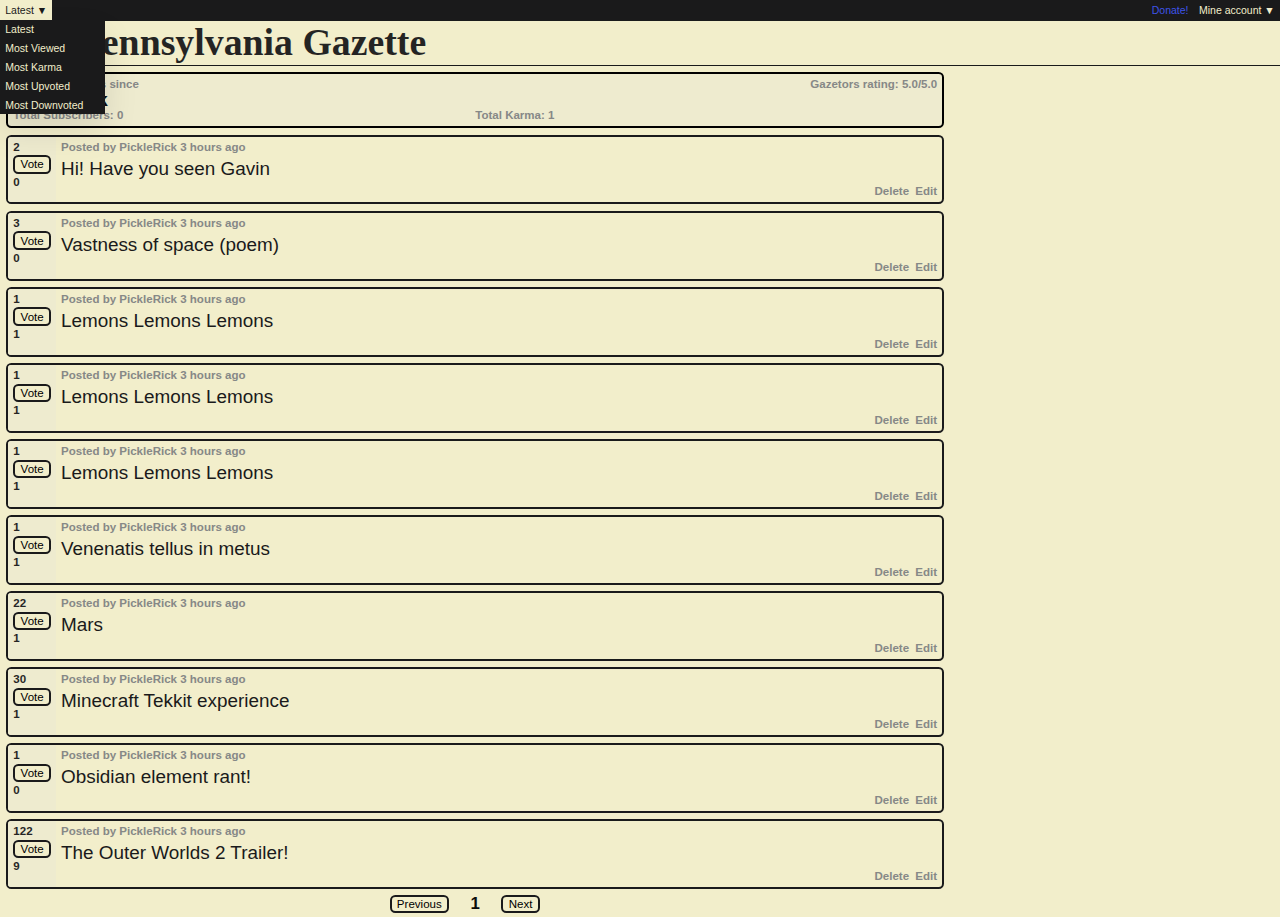
<file: MineaccountGazette.html>
<!DOCTYPE html>
<!-- saved from url=(0068)http://localhost/thepg/MineaccountGazette.php?cat=1&start=0&limit=10 -->
<html><head><meta http-equiv="Content-Type" content="text/html; charset=UTF-8">
    <link rel="icon" type="img/x-icon" href="http://localhost/thepg/img/BenjaminFranklin1767.ico">
    
    
    <title>The Pennsylvania Gazette</title>

    <meta name="viewport" content="width=device-width, initial-scale=1.0">
    <link href="./style.css" rel="stylesheet" type="text/css">
</head>

<body data-new-gr-c-s-check-loaded="14.1024.0" data-gr-ext-installed="">
    <div class="topnav">
        <div class="dropdown">
            <a href="http://localhost/thepg/MineaccountGazette.php?cat=1&amp;start=0&amp;limit=10#">Latest ▼</a>
            <div class="dropdown-content">
                <object><a href="http://localhost/thepg/MineaccountGazette.php?cat=1&amp;start=0&amp;limit=10">Latest</a></object>
                <object><a href="http://localhost/thepg/MineaccountGazette.php?cat=2&amp;start=0&amp;limit=10">Most Viewed</a></object>
                <object><a href="http://localhost/thepg/MineaccountGazette.php?cat=3&amp;start=0&amp;limit=10">Most Karma</a></object>
                <object><a href="http://localhost/thepg/MineaccountGazette.php?cat=4&amp;start=0&amp;limit=10">Most Upvoted</a></object>
                <object><a href="http://localhost/thepg/MineaccountGazette.php?cat=5&amp;start=0&amp;limit=10">Most Downvoted</a></object>
            </div>
        </div>
        <main>

    <div class="dropdown" style="float: right; width: auto;">
        <a href="http://localhost/thepg/MineaccountGazette.php?cat=1&amp;start=0&amp;limit=10#">Mine account ▼</a>
        <div class="dropdown-content">
            <a href="http://localhost/thepg/BuyTicketsGazette.php">0🎟️</a>
            <a href="http://localhost/thepg/MineaccountGazette.php">Mine articles</a>
            <!-- <a href="MineaccountcommentGazette.php">Mine comments</a> -->
            <!-- <a href="MinesubsGazette.php">Your subscriptions</a> -->
            <a href="http://localhost/thepg/MinesavesGazette.php">Saved articles</a>
            <!--<a href="MinesavescommentGazette.php">Saved comments</a> -->
            <a href="http://localhost/thepg/include/logout.inc.php">Logout</a>
        </div>
    </div>
    
</main>
        <form action="https://www.paypal.com/cgi-bin/webscr" id="iloveyou" method="post" target="_top">
            <input type="hidden" name="cmd" value="_donations">
            <input type="hidden" name="business" value="thepg17760704@gmail.com">
            <input type="hidden" name="item_name" value="Help!?">
            <input type="hidden" name="currency_code" value="USD">
            <a href="http://localhost/thepg/MineaccountGazette.php?cat=1&amp;start=0&amp;limit=10#" style="float: right; color: #3E54E8;" onclick="document.getElementById(&#39;iloveyou&#39;).submit()">Donate!</a>
        </form>
    </div>

    <nav class="navmain">
        <a href="http://localhost/thepg/index.php" style="text-decoration: none;"><h1 class="title">The Pennsylvania Gazette</h1></a>
    </nav>
    
    <div id="PostMobileDivDivider" style="display: grid; grid-template-columns: 74% 26%; padding: 0px 6px 0px 6px; grid-gap: 6px;"><div style="padding: 0.30em; overflow: hidden; width: 100%; margin-top: 6px; border: solid 2px; border-radius: 5px; background-color: #eeebcf; box-sizing: border-box;"><div style="display: grid; grid-template-columns: 1fr;"><div style="display: grid; grid-template-columns: 8fr auto;"><h1 class="signuptext" style="color: #818384;">Joined us 0 days since</h1><h1 class="signuptext" style="color: #818384; font-size: 11px;">Gazetors rating: 5.0/5.0</h1></div><h1 class="signuptext" style="font-size: 18px; ">PickleRick</h1><div style="display: grid; grid-template-columns: 2fr 2fr;"><h1 class="signuptext" style="color: #818384;">Total Subscribers: 0</h1><h1 class="signuptext" style="color: #818384;">Total Karma: 1</h1></div></div></div></div><div id="PostMobileDivDivider" style="display: grid; grid-template-columns: 74% 26%; padding: 0px 6px 0px 6px; grid-gap: 6px;"><div><a href="http://localhost/thepg/ArticlepageGazette.php?c=21&amp;SortByMostUpdot=True" style="text-decoration: none; color: #1A1A1B;"><div style="display: grid; grid-template-columns: 1fr 200fr; overflow: hidden; box-sizing: border-box; margin-top: 6px; width: 100%; border: solid 2px; border-radius: 5px;"><div style="background-color: #eeebcf"><div style="padding: 0.30em; display: grid; grid-template-columns: 1fr;"><h1 class="signuptext">2</h1><button href="#" type="submit" class="vote" style="margin-top: 2.01px; margin-bottom: 3px; ;">Vote</button><h1 class="signuptext">0</h1></div></div><div><div style="padding: 0.30em; display: grid; grid-template-columns: 1fr;"><h1 class="signuptext" style="color: #818384;">Posted by PickleRick 3 hours ago</h1><div><pre class="title">Hi! Have you seen Gavin</pre></div><div style="display: grid; grid-template-columns: 14fr 1fr;"><h1 class="signuptext" style="color: #818384;"></h1><div style="display: grid; grid-template-columns: 1fr 1fr;"><form method="POST" action="http://localhost/thepg/include/delete.inc.php">
                                            <input type="hidden" name="cid" value="21">
                                            <input type="hidden" name="idUsers" value="1">
                                            <input type="hidden" name="date" value="2022-11-03 19:50:57">
                                            <input type="hidden" name="title" value="Hi! Have you seen Gavin">
                                            <input type="hidden" name="post" value="Can" t="" seem="" to="" find="" him?'="">
                                            <button class="astext" name="semiDeletePost" style="color: #818384; float: right; padding: 0px 6px 0px 6px;"> Delete </button>
                                        </form><form method="POST" action="http://localhost/thepg/EditpageGazette.php">
                                            <input type="hidden" name="cid" value="21">
                                            <input type="hidden" name="idUsers" value="1">
                                            <input type="hidden" name="date" value="2022-11-03 19:50:57">
                                            <input type="hidden" name="title" value="Hi! Have you seen Gavin">
                                            <input type="hidden" name="post" value="Can" t="" seem="" to="" find="" him?'="">
                                            <button class="astext" style="color: #818384; float: right; padding: 0px 0px 0px 0px;"> Edit </button>
                                        </form></div></div></div></div></div></a><a href="http://localhost/thepg/ArticlepageGazette.php?c=20&amp;SortByMostUpdot=True" style="text-decoration: none; color: #1A1A1B;"><div style="display: grid; grid-template-columns: 1fr 200fr; overflow: hidden; box-sizing: border-box; margin-top: 6px; width: 100%; border: solid 2px; border-radius: 5px;"><div style="background-color: #eeebcf"><div style="padding: 0.30em; display: grid; grid-template-columns: 1fr;"><h1 class="signuptext">3</h1><button href="#" type="submit" class="vote" style="margin-top: 2.01px; margin-bottom: 3px; ;">Vote</button><h1 class="signuptext">0</h1></div></div><div><div style="padding: 0.30em; display: grid; grid-template-columns: 1fr;"><h1 class="signuptext" style="color: #818384;">Posted by PickleRick 3 hours ago</h1><div><pre class="title">Vastness of space (poem)</pre></div><div style="display: grid; grid-template-columns: 14fr 1fr;"><h1 class="signuptext" style="color: #818384;"></h1><div style="display: grid; grid-template-columns: 1fr 1fr;"><form method="POST" action="http://localhost/thepg/include/delete.inc.php">
                                            <input type="hidden" name="cid" value="20">
                                            <input type="hidden" name="idUsers" value="1">
                                            <input type="hidden" name="date" value="2022-11-03 19:48:45">
                                            <input type="hidden" name="title" value="Vastness of space (poem)">
                                            <input type="hidden" name="post" value="Vel turpis nunc eget lorem dolor sed. Tellus cras adipiscing enim eu turpis egestas pretium aenean. Scelerisque eleifend donec pretium vulputate sapien nec sagittis. Eget est lorem ipsum dolor sit amet. Gravida quis blandit turpis cursus. Adipiscing vitae proin sagittis nisl. Elit eget gravida cum sociis natoque penatibus et magnis dis.

Faucibus ornare suspendisse sed nisi lacus sed. Proin nibh nisl condimentum id venenatis. Purus sit amet volutpat consequat mauris. Libero id faucibus nisl tincidunt eget nullam. Proin libero nunc consequat interdum varius sit amet. Sit amet tellus cras adipiscing enim. Mi quis hendrerit dolor magna eget est.">
                                            <button class="astext" name="semiDeletePost" style="color: #818384; float: right; padding: 0px 6px 0px 6px;"> Delete </button>
                                        </form><form method="POST" action="http://localhost/thepg/EditpageGazette.php">
                                            <input type="hidden" name="cid" value="20">
                                            <input type="hidden" name="idUsers" value="1">
                                            <input type="hidden" name="date" value="2022-11-03 19:48:45">
                                            <input type="hidden" name="title" value="Vastness of space (poem)">
                                            <input type="hidden" name="post" value="Vel turpis nunc eget lorem dolor sed. Tellus cras adipiscing enim eu turpis egestas pretium aenean. Scelerisque eleifend donec pretium vulputate sapien nec sagittis. Eget est lorem ipsum dolor sit amet. Gravida quis blandit turpis cursus. Adipiscing vitae proin sagittis nisl. Elit eget gravida cum sociis natoque penatibus et magnis dis.

Faucibus ornare suspendisse sed nisi lacus sed. Proin nibh nisl condimentum id venenatis. Purus sit amet volutpat consequat mauris. Libero id faucibus nisl tincidunt eget nullam. Proin libero nunc consequat interdum varius sit amet. Sit amet tellus cras adipiscing enim. Mi quis hendrerit dolor magna eget est.">
                                            <button class="astext" style="color: #818384; float: right; padding: 0px 0px 0px 0px;"> Edit </button>
                                        </form></div></div></div></div></div></a><a href="http://localhost/thepg/ArticlepageGazette.php?c=19&amp;SortByMostUpdot=True" style="text-decoration: none; color: #1A1A1B;"><div style="display: grid; grid-template-columns: 1fr 200fr; overflow: hidden; box-sizing: border-box; margin-top: 6px; width: 100%; border: solid 2px; border-radius: 5px;"><div style="background-color: #eeebcf"><div style="padding: 0.30em; display: grid; grid-template-columns: 1fr;"><h1 class="signuptext">1</h1><button href="#" type="submit" class="vote" style="margin-top: 2.01px; margin-bottom: 3px; ;">Vote</button><h1 class="signuptext">1</h1></div></div><div><div style="padding: 0.30em; display: grid; grid-template-columns: 1fr;"><h1 class="signuptext" style="color: #818384;">Posted by PickleRick 3 hours ago</h1><div><pre class="title">Lemons Lemons Lemons</pre></div><div style="display: grid; grid-template-columns: 14fr 1fr;"><h1 class="signuptext" style="color: #818384;"></h1><div style="display: grid; grid-template-columns: 1fr 1fr;"><form method="POST" action="http://localhost/thepg/include/delete.inc.php">
                                            <input type="hidden" name="cid" value="19">
                                            <input type="hidden" name="idUsers" value="1">
                                            <input type="hidden" name="date" value="2022-11-03 19:46:54">
                                            <input type="hidden" name="title" value="Lemons Lemons Lemons">
                                            <input type="hidden" name="post" value="Lemons Lemons Lemons">
                                            <button class="astext" name="semiDeletePost" style="color: #818384; float: right; padding: 0px 6px 0px 6px;"> Delete </button>
                                        </form><form method="POST" action="http://localhost/thepg/EditpageGazette.php">
                                            <input type="hidden" name="cid" value="19">
                                            <input type="hidden" name="idUsers" value="1">
                                            <input type="hidden" name="date" value="2022-11-03 19:46:54">
                                            <input type="hidden" name="title" value="Lemons Lemons Lemons">
                                            <input type="hidden" name="post" value="Lemons Lemons Lemons">
                                            <button class="astext" style="color: #818384; float: right; padding: 0px 0px 0px 0px;"> Edit </button>
                                        </form></div></div></div></div></div></a><a href="http://localhost/thepg/ArticlepageGazette.php?c=18&amp;SortByMostUpdot=True" style="text-decoration: none; color: #1A1A1B;"><div style="display: grid; grid-template-columns: 1fr 200fr; overflow: hidden; box-sizing: border-box; margin-top: 6px; width: 100%; border: solid 2px; border-radius: 5px;"><div style="background-color: #eeebcf"><div style="padding: 0.30em; display: grid; grid-template-columns: 1fr;"><h1 class="signuptext">1</h1><button href="#" type="submit" class="vote" style="margin-top: 2.01px; margin-bottom: 3px; ;">Vote</button><h1 class="signuptext">1</h1></div></div><div><div style="padding: 0.30em; display: grid; grid-template-columns: 1fr;"><h1 class="signuptext" style="color: #818384;">Posted by PickleRick 3 hours ago</h1><div><pre class="title">Lemons Lemons Lemons</pre></div><div style="display: grid; grid-template-columns: 14fr 1fr;"><h1 class="signuptext" style="color: #818384;"></h1><div style="display: grid; grid-template-columns: 1fr 1fr;"><form method="POST" action="http://localhost/thepg/include/delete.inc.php">
                                            <input type="hidden" name="cid" value="18">
                                            <input type="hidden" name="idUsers" value="1">
                                            <input type="hidden" name="date" value="2022-11-03 19:46:37">
                                            <input type="hidden" name="title" value="Lemons Lemons Lemons">
                                            <input type="hidden" name="post" value="Lemons Lemons Lemons">
                                            <button class="astext" name="semiDeletePost" style="color: #818384; float: right; padding: 0px 6px 0px 6px;"> Delete </button>
                                        </form><form method="POST" action="http://localhost/thepg/EditpageGazette.php">
                                            <input type="hidden" name="cid" value="18">
                                            <input type="hidden" name="idUsers" value="1">
                                            <input type="hidden" name="date" value="2022-11-03 19:46:37">
                                            <input type="hidden" name="title" value="Lemons Lemons Lemons">
                                            <input type="hidden" name="post" value="Lemons Lemons Lemons">
                                            <button class="astext" style="color: #818384; float: right; padding: 0px 0px 0px 0px;"> Edit </button>
                                        </form></div></div></div></div></div></a><a href="http://localhost/thepg/ArticlepageGazette.php?c=17&amp;SortByMostUpdot=True" style="text-decoration: none; color: #1A1A1B;"><div style="display: grid; grid-template-columns: 1fr 200fr; overflow: hidden; box-sizing: border-box; margin-top: 6px; width: 100%; border: solid 2px; border-radius: 5px;"><div style="background-color: #eeebcf"><div style="padding: 0.30em; display: grid; grid-template-columns: 1fr;"><h1 class="signuptext">1</h1><button href="#" type="submit" class="vote" style="margin-top: 2.01px; margin-bottom: 3px; ;">Vote</button><h1 class="signuptext">1</h1></div></div><div><div style="padding: 0.30em; display: grid; grid-template-columns: 1fr;"><h1 class="signuptext" style="color: #818384;">Posted by PickleRick 3 hours ago</h1><div><pre class="title">Lemons Lemons Lemons</pre></div><div style="display: grid; grid-template-columns: 14fr 1fr;"><h1 class="signuptext" style="color: #818384;"></h1><div style="display: grid; grid-template-columns: 1fr 1fr;"><form method="POST" action="http://localhost/thepg/include/delete.inc.php">
                                            <input type="hidden" name="cid" value="17">
                                            <input type="hidden" name="idUsers" value="1">
                                            <input type="hidden" name="date" value="2022-11-03 19:46:23">
                                            <input type="hidden" name="title" value="Lemons Lemons Lemons">
                                            <input type="hidden" name="post" value="Lemons Lemons Lemons">
                                            <button class="astext" name="semiDeletePost" style="color: #818384; float: right; padding: 0px 6px 0px 6px;"> Delete </button>
                                        </form><form method="POST" action="http://localhost/thepg/EditpageGazette.php">
                                            <input type="hidden" name="cid" value="17">
                                            <input type="hidden" name="idUsers" value="1">
                                            <input type="hidden" name="date" value="2022-11-03 19:46:23">
                                            <input type="hidden" name="title" value="Lemons Lemons Lemons">
                                            <input type="hidden" name="post" value="Lemons Lemons Lemons">
                                            <button class="astext" style="color: #818384; float: right; padding: 0px 0px 0px 0px;"> Edit </button>
                                        </form></div></div></div></div></div></a><a href="http://localhost/thepg/ArticlepageGazette.php?c=16&amp;SortByMostUpdot=True" style="text-decoration: none; color: #1A1A1B;"><div style="display: grid; grid-template-columns: 1fr 200fr; overflow: hidden; box-sizing: border-box; margin-top: 6px; width: 100%; border: solid 2px; border-radius: 5px;"><div style="background-color: #eeebcf"><div style="padding: 0.30em; display: grid; grid-template-columns: 1fr;"><h1 class="signuptext">1</h1><button href="#" type="submit" class="vote" style="margin-top: 2.01px; margin-bottom: 3px; ;">Vote</button><h1 class="signuptext">1</h1></div></div><div><div style="padding: 0.30em; display: grid; grid-template-columns: 1fr;"><h1 class="signuptext" style="color: #818384;">Posted by PickleRick 3 hours ago</h1><div><pre class="title">Venenatis tellus in metus</pre></div><div style="display: grid; grid-template-columns: 14fr 1fr;"><h1 class="signuptext" style="color: #818384;"></h1><div style="display: grid; grid-template-columns: 1fr 1fr;"><form method="POST" action="http://localhost/thepg/include/delete.inc.php">
                                            <input type="hidden" name="cid" value="16">
                                            <input type="hidden" name="idUsers" value="1">
                                            <input type="hidden" name="date" value="2022-11-03 19:45:48">
                                            <input type="hidden" name="title" value="Venenatis tellus in metus">
                                            <input type="hidden" name="post" value="Venenatis tellus in metus vulputate eu scelerisque felis. Donec adipiscing tristique risus nec. Etiam dignissim diam quis enim lobortis. Erat pellentesque adipiscing commodo elit at imperdiet dui accumsan sit. Sed velit dignissim sodales ut eu sem. Iaculis eu non diam phasellus vestibulum.

Dictumst vestibulum rhoncus est pellentesque elit ullamcorper dignissim. Enim lobortis scelerisque fermentum dui. Ut placerat orci nulla pellentesque dignissim. Commodo sed egestas egestas fringilla phasellus faucibus scelerisque eleifend. Ullamcorper morbi tincidunt ornare massa eget egestas. Ultrices neque ornare aenean euismod elementum nisi quis. Enim ut tellus elementum sagittis vitae. Fames ac turpis egestas integer eget aliquet nibh. Orci eu lobortis elementum nibh tellus molestie nunc non blandit. Scelerisque eu ultrices vitae auctor eu augue.">
                                            <button class="astext" name="semiDeletePost" style="color: #818384; float: right; padding: 0px 6px 0px 6px;"> Delete </button>
                                        </form><form method="POST" action="http://localhost/thepg/EditpageGazette.php">
                                            <input type="hidden" name="cid" value="16">
                                            <input type="hidden" name="idUsers" value="1">
                                            <input type="hidden" name="date" value="2022-11-03 19:45:48">
                                            <input type="hidden" name="title" value="Venenatis tellus in metus">
                                            <input type="hidden" name="post" value="Venenatis tellus in metus vulputate eu scelerisque felis. Donec adipiscing tristique risus nec. Etiam dignissim diam quis enim lobortis. Erat pellentesque adipiscing commodo elit at imperdiet dui accumsan sit. Sed velit dignissim sodales ut eu sem. Iaculis eu non diam phasellus vestibulum.

Dictumst vestibulum rhoncus est pellentesque elit ullamcorper dignissim. Enim lobortis scelerisque fermentum dui. Ut placerat orci nulla pellentesque dignissim. Commodo sed egestas egestas fringilla phasellus faucibus scelerisque eleifend. Ullamcorper morbi tincidunt ornare massa eget egestas. Ultrices neque ornare aenean euismod elementum nisi quis. Enim ut tellus elementum sagittis vitae. Fames ac turpis egestas integer eget aliquet nibh. Orci eu lobortis elementum nibh tellus molestie nunc non blandit. Scelerisque eu ultrices vitae auctor eu augue.">
                                            <button class="astext" style="color: #818384; float: right; padding: 0px 0px 0px 0px;"> Edit </button>
                                        </form></div></div></div></div></div></a><a href="http://localhost/thepg/ArticlepageGazette.php?c=15&amp;SortByMostUpdot=True" style="text-decoration: none; color: #1A1A1B;"><div style="display: grid; grid-template-columns: 1fr 200fr; overflow: hidden; box-sizing: border-box; margin-top: 6px; width: 100%; border: solid 2px; border-radius: 5px;"><div style="background-color: #eeebcf"><div style="padding: 0.30em; display: grid; grid-template-columns: 1fr;"><h1 class="signuptext">22</h1><button href="#" type="submit" class="vote" style="margin-top: 2.01px; margin-bottom: 3px; ;">Vote</button><h1 class="signuptext">1</h1></div></div><div><div style="padding: 0.30em; display: grid; grid-template-columns: 1fr;"><h1 class="signuptext" style="color: #818384;">Posted by PickleRick 3 hours ago</h1><div><pre class="title">Mars </pre></div><div style="display: grid; grid-template-columns: 14fr 1fr;"><h1 class="signuptext" style="color: #818384;"></h1><div style="display: grid; grid-template-columns: 1fr 1fr;"><form method="POST" action="http://localhost/thepg/include/delete.inc.php">
                                            <input type="hidden" name="cid" value="15">
                                            <input type="hidden" name="idUsers" value="1">
                                            <input type="hidden" name="date" value="2022-11-03 19:44:21">
                                            <input type="hidden" name="title" value="Mars ">
                                            <input type="hidden" name="post" value="Venenatis tellus in metus vulputate eu scelerisque felis. Donec adipiscing tristique risus nec. Etiam dignissim diam quis enim lobortis. Erat pellentesque adipiscing commodo elit at imperdiet dui accumsan sit. Sed velit dignissim sodales ut eu sem. Iaculis eu non diam phasellus vestibulum.

Dictumst vestibulum rhoncus est pellentesque elit ullamcorper dignissim. Enim lobortis scelerisque fermentum dui. Ut placerat orci nulla pellentesque dignissim. Commodo sed egestas egestas fringilla phasellus faucibus scelerisque eleifend. Ullamcorper morbi tincidunt ornare massa eget egestas. Ultrices neque ornare aenean euismod elementum nisi quis. Enim ut tellus elementum sagittis vitae. Fames ac turpis egestas integer eget aliquet nibh. Orci eu lobortis elementum nibh tellus molestie nunc non blandit. Scelerisque eu ultrices vitae auctor eu augue.">
                                            <button class="astext" name="semiDeletePost" style="color: #818384; float: right; padding: 0px 6px 0px 6px;"> Delete </button>
                                        </form><form method="POST" action="http://localhost/thepg/EditpageGazette.php">
                                            <input type="hidden" name="cid" value="15">
                                            <input type="hidden" name="idUsers" value="1">
                                            <input type="hidden" name="date" value="2022-11-03 19:44:21">
                                            <input type="hidden" name="title" value="Mars ">
                                            <input type="hidden" name="post" value="Venenatis tellus in metus vulputate eu scelerisque felis. Donec adipiscing tristique risus nec. Etiam dignissim diam quis enim lobortis. Erat pellentesque adipiscing commodo elit at imperdiet dui accumsan sit. Sed velit dignissim sodales ut eu sem. Iaculis eu non diam phasellus vestibulum.

Dictumst vestibulum rhoncus est pellentesque elit ullamcorper dignissim. Enim lobortis scelerisque fermentum dui. Ut placerat orci nulla pellentesque dignissim. Commodo sed egestas egestas fringilla phasellus faucibus scelerisque eleifend. Ullamcorper morbi tincidunt ornare massa eget egestas. Ultrices neque ornare aenean euismod elementum nisi quis. Enim ut tellus elementum sagittis vitae. Fames ac turpis egestas integer eget aliquet nibh. Orci eu lobortis elementum nibh tellus molestie nunc non blandit. Scelerisque eu ultrices vitae auctor eu augue.">
                                            <button class="astext" style="color: #818384; float: right; padding: 0px 0px 0px 0px;"> Edit </button>
                                        </form></div></div></div></div></div></a><a href="http://localhost/thepg/ArticlepageGazette.php?c=14&amp;SortByMostUpdot=True" style="text-decoration: none; color: #1A1A1B;"><div style="display: grid; grid-template-columns: 1fr 200fr; overflow: hidden; box-sizing: border-box; margin-top: 6px; width: 100%; border: solid 2px; border-radius: 5px;"><div style="background-color: #eeebcf"><div style="padding: 0.30em; display: grid; grid-template-columns: 1fr;"><h1 class="signuptext">30</h1><button href="#" type="submit" class="vote" style="margin-top: 2.01px; margin-bottom: 3px; ;">Vote</button><h1 class="signuptext">1</h1></div></div><div><div style="padding: 0.30em; display: grid; grid-template-columns: 1fr;"><h1 class="signuptext" style="color: #818384;">Posted by PickleRick 3 hours ago</h1><div><pre class="title">Minecraft Tekkit experience</pre></div><div style="display: grid; grid-template-columns: 14fr 1fr;"><h1 class="signuptext" style="color: #818384;"></h1><div style="display: grid; grid-template-columns: 1fr 1fr;"><form method="POST" action="http://localhost/thepg/include/delete.inc.php">
                                            <input type="hidden" name="cid" value="14">
                                            <input type="hidden" name="idUsers" value="1">
                                            <input type="hidden" name="date" value="2022-11-03 19:43:32">
                                            <input type="hidden" name="title" value="Minecraft Tekkit experience">
                                            <input type="hidden" name="post" value="Love it. Revived my passion for Minecraft.">
                                            <button class="astext" name="semiDeletePost" style="color: #818384; float: right; padding: 0px 6px 0px 6px;"> Delete </button>
                                        </form><form method="POST" action="http://localhost/thepg/EditpageGazette.php">
                                            <input type="hidden" name="cid" value="14">
                                            <input type="hidden" name="idUsers" value="1">
                                            <input type="hidden" name="date" value="2022-11-03 19:43:32">
                                            <input type="hidden" name="title" value="Minecraft Tekkit experience">
                                            <input type="hidden" name="post" value="Love it. Revived my passion for Minecraft.">
                                            <button class="astext" style="color: #818384; float: right; padding: 0px 0px 0px 0px;"> Edit </button>
                                        </form></div></div></div></div></div></a><a href="http://localhost/thepg/ArticlepageGazette.php?c=13&amp;SortByMostUpdot=True" style="text-decoration: none; color: #1A1A1B;"><div style="display: grid; grid-template-columns: 1fr 200fr; overflow: hidden; box-sizing: border-box; margin-top: 6px; width: 100%; border: solid 2px; border-radius: 5px;"><div style="background-color: #eeebcf"><div style="padding: 0.30em; display: grid; grid-template-columns: 1fr;"><h1 class="signuptext">1</h1><button href="#" type="submit" class="vote" style="margin-top: 2.01px; margin-bottom: 3px; ;">Vote</button><h1 class="signuptext">0</h1></div></div><div><div style="padding: 0.30em; display: grid; grid-template-columns: 1fr;"><h1 class="signuptext" style="color: #818384;">Posted by PickleRick 3 hours ago</h1><div><pre class="title">Obsidian element rant!</pre></div><div style="display: grid; grid-template-columns: 14fr 1fr;"><h1 class="signuptext" style="color: #818384;"></h1><div style="display: grid; grid-template-columns: 1fr 1fr;"><form method="POST" action="http://localhost/thepg/include/delete.inc.php">
                                            <input type="hidden" name="cid" value="13">
                                            <input type="hidden" name="idUsers" value="1">
                                            <input type="hidden" name="date" value="2022-11-03 19:39:48">
                                            <input type="hidden" name="title" value="Obsidian element rant!">
                                            <input type="hidden" name="post" value="Id consectetur purus ut faucibus pulvinar elementum integer enim neque. Vestibulum sed arcu non odio euismod lacinia at. Amet volutpat consequat mauris nunc. Viverra nibh cras pulvinar mattis. In tellus integer feugiat scelerisque varius morbi enim nunc faucibus. Suspendisse sed nisi lacus sed viverra.

Id ornare arcu odio ut sem nulla pharetra. Mauris pharetra et ultrices neque ornare aenean euismod elementum. Cursus sit amet dictum sit amet justo donec enim. Mattis enim ut tellus elementum sagittis vitae et leo. Euismod lacinia at quis risus sed vulputate odio. Eget aliquet nibh praesent tristique. Nulla porttitor massa id neque aliquam. Blandit volutpat maecenas volutpat blandit.">
                                            <button class="astext" name="semiDeletePost" style="color: #818384; float: right; padding: 0px 6px 0px 6px;"> Delete </button>
                                        </form><form method="POST" action="http://localhost/thepg/EditpageGazette.php">
                                            <input type="hidden" name="cid" value="13">
                                            <input type="hidden" name="idUsers" value="1">
                                            <input type="hidden" name="date" value="2022-11-03 19:39:48">
                                            <input type="hidden" name="title" value="Obsidian element rant!">
                                            <input type="hidden" name="post" value="Id consectetur purus ut faucibus pulvinar elementum integer enim neque. Vestibulum sed arcu non odio euismod lacinia at. Amet volutpat consequat mauris nunc. Viverra nibh cras pulvinar mattis. In tellus integer feugiat scelerisque varius morbi enim nunc faucibus. Suspendisse sed nisi lacus sed viverra.

Id ornare arcu odio ut sem nulla pharetra. Mauris pharetra et ultrices neque ornare aenean euismod elementum. Cursus sit amet dictum sit amet justo donec enim. Mattis enim ut tellus elementum sagittis vitae et leo. Euismod lacinia at quis risus sed vulputate odio. Eget aliquet nibh praesent tristique. Nulla porttitor massa id neque aliquam. Blandit volutpat maecenas volutpat blandit.">
                                            <button class="astext" style="color: #818384; float: right; padding: 0px 0px 0px 0px;"> Edit </button>
                                        </form></div></div></div></div></div></a><a href="http://localhost/thepg/ArticlepageGazette.php?c=12&amp;SortByMostUpdot=True" style="text-decoration: none; color: #1A1A1B;"><div style="display: grid; grid-template-columns: 1fr 200fr; overflow: hidden; box-sizing: border-box; margin-top: 6px; width: 100%; border: solid 2px; border-radius: 5px;"><div style="background-color: #eeebcf"><div style="padding: 0.30em; display: grid; grid-template-columns: 1fr;"><h1 class="signuptext">122</h1><button href="#" type="submit" class="vote" style="margin-top: 2.01px; margin-bottom: 3px; ;">Vote</button><h1 class="signuptext">9</h1></div></div><div><div style="padding: 0.30em; display: grid; grid-template-columns: 1fr;"><h1 class="signuptext" style="color: #818384;">Posted by PickleRick 3 hours ago</h1><div><pre class="title">The Outer Worlds 2 Trailer!</pre></div><div style="display: grid; grid-template-columns: 14fr 1fr;"><h1 class="signuptext" style="color: #818384;"></h1><div style="display: grid; grid-template-columns: 1fr 1fr;"><form method="POST" action="http://localhost/thepg/include/delete.inc.php">
                                            <input type="hidden" name="cid" value="12">
                                            <input type="hidden" name="idUsers" value="1">
                                            <input type="hidden" name="date" value="2022-11-03 19:38:16">
                                            <input type="hidden" name="title" value="The Outer Worlds 2 Trailer!">
                                            <input type="hidden" name="post" value="Check it out!

https://www.youtube.com/watch?v=ClhDyC0ZECs">
                                            <button class="astext" name="semiDeletePost" style="color: #818384; float: right; padding: 0px 6px 0px 6px;"> Delete </button>
                                        </form><form method="POST" action="http://localhost/thepg/EditpageGazette.php">
                                            <input type="hidden" name="cid" value="12">
                                            <input type="hidden" name="idUsers" value="1">
                                            <input type="hidden" name="date" value="2022-11-03 19:38:16">
                                            <input type="hidden" name="title" value="The Outer Worlds 2 Trailer!">
                                            <input type="hidden" name="post" value="Check it out!

https://www.youtube.com/watch?v=ClhDyC0ZECs">
                                            <button class="astext" style="color: #818384; float: right; padding: 0px 0px 0px 0px;"> Edit </button>
                                        </form></div></div></div></div></div></a><div style="text-align: center; padding: 6px 0px 0px 0px;"><div style="display: inline-block;"><div style="display: grid; grid-template-columns: 100px 50px 100px; align-self: center; justify-self: center;"><div><button class="vote" style="float: right;">Previous</button></div><div style="align-self: center; justify-self: center;"><h1 class="signuptext" style="font-size: 16px; display: table-caption;">1</h1></div><a href="http://localhost/thepg/MineaccountGazette.php?cat=1&amp;start=10&amp;limit=10">
                        <button type="submit" class="vote" style="float: left;">Next</button></a></div></div></div></div></div>    


</body><grammarly-desktop-integration data-grammarly-shadow-root="true"></grammarly-desktop-integration></html>
</file>
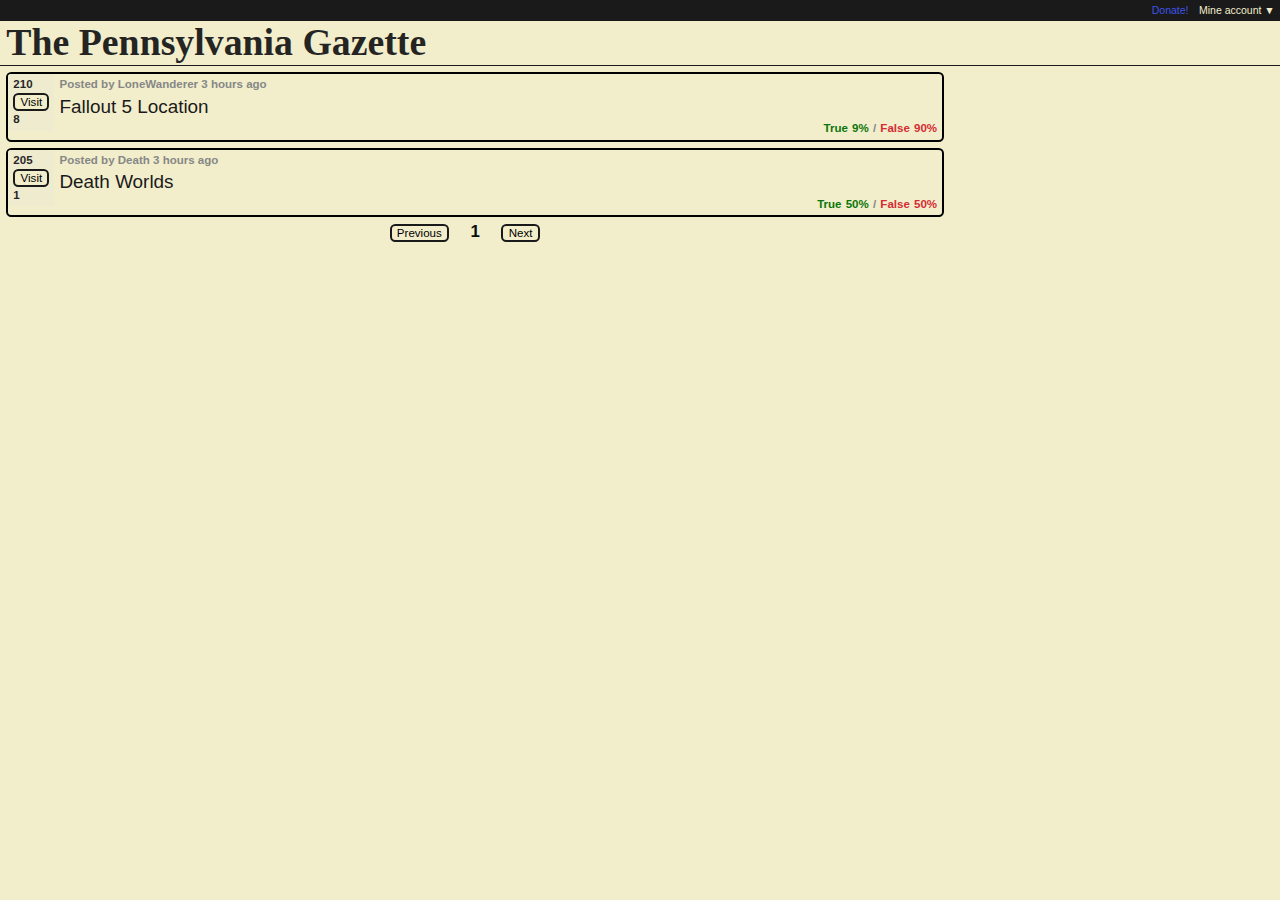
<file: MinesavesGazette.html>
<!DOCTYPE html>
<!-- saved from url=(0060)http://localhost/thepg/MinesavesGazette.php?start=0&limit=10 -->
<html><head><meta http-equiv="Content-Type" content="text/html; charset=UTF-8">
    <link rel="icon" type="img/x-icon" href="http://localhost/thepg/img/BenjaminFranklin1767.ico">
    
    
    <title>The Pennsylvania Gazette</title>

    <meta name="viewport" content="width=device-width, initial-scale=1.0">
    <link href="./style.css" rel="stylesheet" type="text/css">
</head>

<body data-new-gr-c-s-check-loaded="14.1024.0" data-gr-ext-installed="">
    <div class="topnav">
        <main>

    <div class="dropdown" style="float: right; width: auto;">
        <a href="http://localhost/thepg/MinesavesGazette.php?start=0&amp;limit=10#">Mine account ▼</a>
        <div class="dropdown-content">
            <a href="http://localhost/thepg/BuyTicketsGazette.php">0🎟️</a>
            <a href="http://localhost/thepg/MineaccountGazette.php">Mine articles</a>
            <!-- <a href="MineaccountcommentGazette.php">Mine comments</a> -->
            <!-- <a href="MinesubsGazette.php">Your subscriptions</a> -->
            <a href="http://localhost/thepg/MinesavesGazette.php">Saved articles</a>
            <!--<a href="MinesavescommentGazette.php">Saved comments</a> -->
            <a href="http://localhost/thepg/include/logout.inc.php">Logout</a>
        </div>
    </div>
    
</main>
        <form action="https://www.paypal.com/cgi-bin/webscr" id="iloveyou" method="post" target="_top">
            <input type="hidden" name="cmd" value="_donations">
            <input type="hidden" name="business" value="thepg17760704@gmail.com">
            <input type="hidden" name="item_name" value="Help!?">
            <input type="hidden" name="currency_code" value="USD">
            <a href="http://localhost/thepg/MinesavesGazette.php?start=0&amp;limit=10#" style="float: right; color: #3E54E8;" onclick="document.getElementById(&#39;iloveyou&#39;).submit()">Donate!</a>
        </form>
    </div>

    <nav class="navmain">
        <a href="http://localhost/thepg/index.php" style="text-decoration: none;"><h1 class="title">The Pennsylvania Gazette</h1></a>
    </nav>
    
    <div id="HomepageMobileDivDivider" style="display: grid; grid-template-columns: 74% 26%; padding: 0px 6px 0px 6px; grid-gap: 6px;"><div><a href="http://localhost/thepg/ArticlepageGazette.php?c=8" style="text-decoration: none; color: #1A1A1B;"></a><div style="display: grid; grid-template-columns: 1fr 200fr; overflow: hidden; box-sizing: border-box; margin-top: 6px; width: 100%; border: solid 2px; border-radius: 5px;"><a href="http://localhost/thepg/ArticlepageGazette.php?c=8" style="text-decoration: none; color: #1A1A1B;"><div style="background-color: #eeebcf"><div style="padding: 0.30em; display: grid; grid-template-columns: 1fr;"><h1 class="signuptext">210</h1><button href="#" type="submit" class="vote" style="margin-top: 2.01px; margin-bottom: 3px; ;">Visit</button><h1 class="signuptext">8</h1></div></div></a><div><a href="http://localhost/thepg/ArticlepageGazette.php?c=8" style="text-decoration: none; color: #1A1A1B;"></a><div style="padding: 0.30em; display: grid; grid-template-columns: 1fr;"><a href="http://localhost/thepg/ArticlepageGazette.php?c=8" style="text-decoration: none; color: #1A1A1B;"></a>
                                <h1 class="signuptext" style="color: #818384;">Posted by LoneWanderer 3 hours ago</h1>

                <a href="http://localhost/thepg/ArticlepageGazette.php?c=8" style="text-decoration: none; color: #1A1A1B;"><div><pre class="title">Fallout 5 Location</pre></div><div style="display: grid; grid-template-columns: 1fr;"><div style="display: grid; grid-template-columns: 14fr 1fr;"><h1 class="signuptext" style="color: #818384;"></h1><div style="display: grid; grid-template-columns: 1fr 1fr 1fr;"><div style="display: grid; grid-template-columns: 1fr 1fr;"><h1 class="signuptext" style="color: #007000;">True</h1><h1 class="signuptext" style="color: #007000; padding: 0px 0px 0px 4px;">9%</h1></div><div><h1 class="signuptext" style="color: #818384; padding: 0px 4px 0px 4px;">/</h1></div><div style="display: grid; grid-template-columns: 1fr 1fr;"><h1 class="signuptext" style="color: #D2222D">False</h1><h1 class="signuptext" style="color: #D2222D; padding: 0px 0px 0px 4px;">90%</h1></div></div></div></div></a></div></div></div><a href="http://localhost/thepg/ArticlepageGazette.php?c=5" style="text-decoration: none; color: #1A1A1B;"></a><div style="display: grid; grid-template-columns: 1fr 200fr; overflow: hidden; box-sizing: border-box; margin-top: 6px; width: 100%; border: solid 2px; border-radius: 5px;"><a href="http://localhost/thepg/ArticlepageGazette.php?c=5" style="text-decoration: none; color: #1A1A1B;"><div style="background-color: #eeebcf"><div style="padding: 0.30em; display: grid; grid-template-columns: 1fr;"><h1 class="signuptext">205</h1><button href="#" type="submit" class="vote" style="margin-top: 2.01px; margin-bottom: 3px; ;">Visit</button><h1 class="signuptext">1</h1></div></div></a><div><a href="http://localhost/thepg/ArticlepageGazette.php?c=5" style="text-decoration: none; color: #1A1A1B;"></a><div style="padding: 0.30em; display: grid; grid-template-columns: 1fr;"><a href="http://localhost/thepg/ArticlepageGazette.php?c=5" style="text-decoration: none; color: #1A1A1B;"></a>
                                <h1 class="signuptext" style="color: #818384;">Posted by Death 3 hours ago</h1>

                <a href="http://localhost/thepg/ArticlepageGazette.php?c=5" style="text-decoration: none; color: #1A1A1B;"><div><pre class="title">Death Worlds</pre></div><div style="display: grid; grid-template-columns: 1fr;"><div style="display: grid; grid-template-columns: 14fr 1fr;"><h1 class="signuptext" style="color: #818384;"></h1><div style="display: grid; grid-template-columns: 1fr 1fr 1fr;"><div style="display: grid; grid-template-columns: 1fr 1fr;"><h1 class="signuptext" style="color: #007000;">True</h1><h1 class="signuptext" style="color: #007000; padding: 0px 0px 0px 4px;">50%</h1></div><div><h1 class="signuptext" style="color: #818384; padding: 0px 4px 0px 4px;">/</h1></div><div style="display: grid; grid-template-columns: 1fr 1fr;"><h1 class="signuptext" style="color: #D2222D">False</h1><h1 class="signuptext" style="color: #D2222D; padding: 0px 0px 0px 4px;">50%</h1></div></div></div></div></a></div></div></div><div style="text-align: center; padding: 6px 0px 0px 0px;"><div style="display: inline-block;"><div style="display: grid; grid-template-columns: 100px 50px 100px; align-self: center; justify-self: center;"><div><button class="vote" style="float: right;">Previous</button></div><div style="align-self: center; justify-self: center;"><h1 class="signuptext" style="font-size: 16px; display: table-caption;">1</h1></div><a href="http://localhost/thepg/MinesavesGazette.php?start=10&amp;limit=10">
                        <button type="submit" class="vote" style="float: left;">Next</button></a></div></div></div></div></div>    

</body><grammarly-desktop-integration data-grammarly-shadow-root="true"></grammarly-desktop-integration></html>
</file>
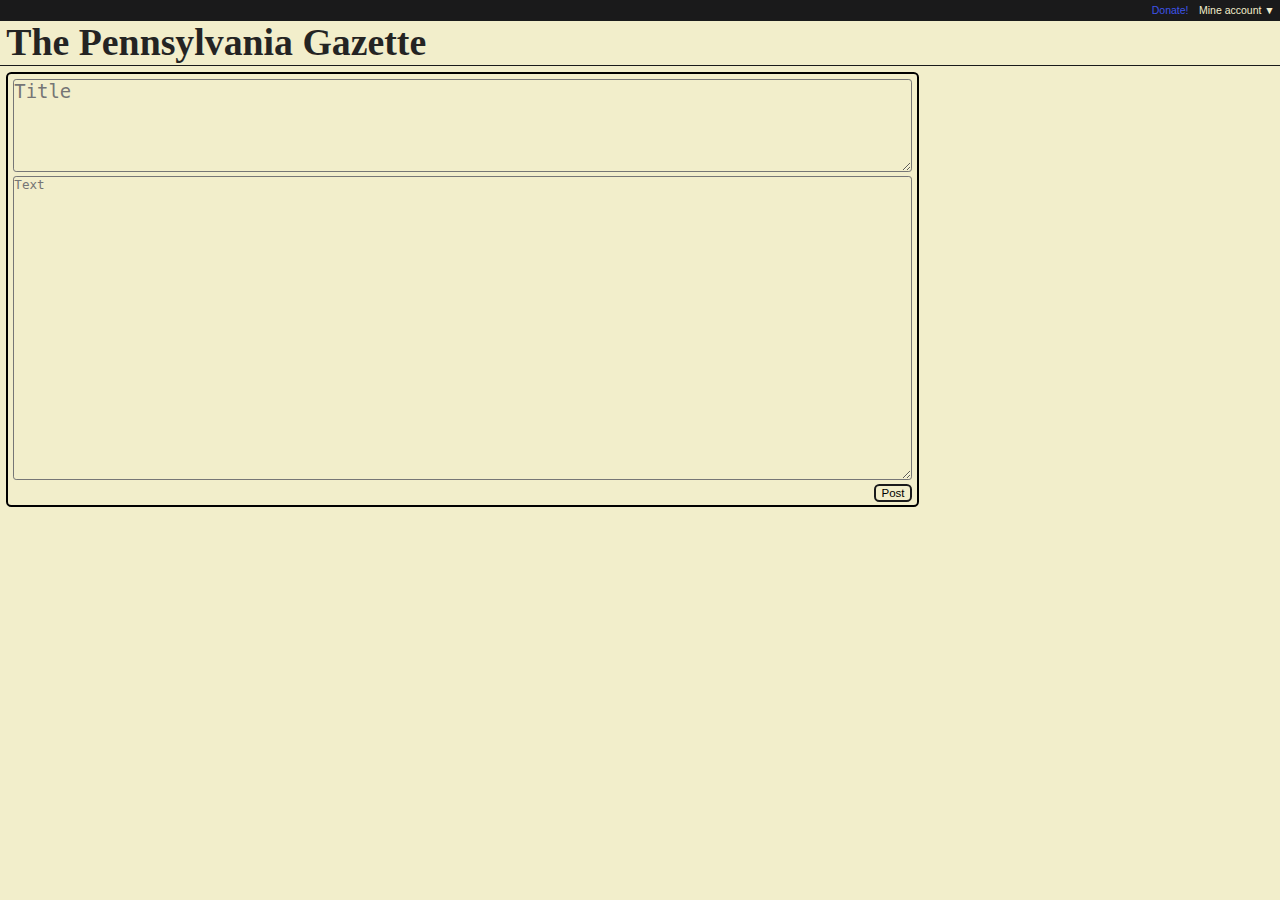
<file: PostpageGazette.html>
<!DOCTYPE html>
<!-- saved from url=(0042)http://localhost/thepg/PostpageGazette.php -->
<html><grammarly-extension data-grammarly-shadow-root="true" style="position: absolute; top: 0px; left: 0px; pointer-events: none;" class="cGcvT"></grammarly-extension><grammarly-extension data-grammarly-shadow-root="true" style="mix-blend-mode: darken; position: absolute; top: 0px; left: 0px; pointer-events: none;" class="cGcvT"></grammarly-extension><head><meta http-equiv="Content-Type" content="text/html; charset=UTF-8">
    <link rel="icon" type="img/x-icon" href="http://localhost/thepg/img/BenjaminFranklin1767.ico">
    <title>The Pennsylvania Gazette</title>

    <meta name="viewport" content="width=device-width, initial-scale=1.0">
    <link href="./style.css" rel="stylesheet" type="text/css">
</head>

<body data-new-gr-c-s-check-loaded="14.1024.0" data-gr-ext-installed="" data-new-gr-c-s-loaded="14.1024.0">
    <div class="topnav">
        <main>

    <div class="dropdown" style="float: right; width: auto;">
        <a href="http://localhost/thepg/PostpageGazette.php#">Mine account ▼</a>
        <div class="dropdown-content">
            <a href="http://localhost/thepg/BuyTicketsGazette.php">0🎟️</a>
            <a href="http://localhost/thepg/MineaccountGazette.php">Mine articles</a>
            <!-- <a href="MineaccountcommentGazette.php">Mine comments</a> -->
            <!-- <a href="MinesubsGazette.php">Your subscriptions</a> -->
            <a href="http://localhost/thepg/MinesavesGazette.php">Saved articles</a>
            <!--<a href="MinesavescommentGazette.php">Saved comments</a> -->
            <a href="http://localhost/thepg/include/logout.inc.php">Logout</a>
        </div>
    </div>
    
</main>
        <form action="https://www.paypal.com/cgi-bin/webscr" id="iloveyou" method="post" target="_top">
            <input type="hidden" name="cmd" value="_donations">
            <input type="hidden" name="business" value="thepg17760704@gmail.com">
            <input type="hidden" name="item_name" value="Help!?">
            <input type="hidden" name="currency_code" value="USD">
            <a href="http://localhost/thepg/PostpageGazette.php#" style="float: right; color: #3E54E8;" onclick="document.getElementById(&#39;iloveyou&#39;).submit()">Donate!</a>
        </form>
    </div>
    
    <nav class="navmain">
        <a href="http://localhost/thepg/index.php" style="text-decoration: none;"><h1 class="title">The Pennsylvania Gazette</h1></a>
    </nav>

    <div id="HomepageMobileDivDivider" style="display: grid; grid-template-columns: 72% 28%; padding: 0px 6px 0px 6px; grid-gap: 6px;"><div><form method="POST" action''="">
            <div style="overflow: hidden; box-sizing: border-box; margin-top: 6px; width: 100%; padding: 0.30em; padding-bottom: 0px; border: solid 2px; border-radius: 5px;">
                <input type="hidden" name="idUsers" value="1">
                <input type="hidden" name="date" value="2022-11-03 22:56:01">
                
                <textarea maxlength="1000" name="title" placeholder="Title" rows="4" style="width: 100%; font-size: 18px; box-sizing: border-box; border-radius: 3px; background-color: #F2eecb; overflow-wrap: break-word;"></textarea>
                <div style="">
                    <textarea maxlength="40000" name="post" placeholder="Text" rows="20" style="width: 100%; font-size: 12px; box-sizing: border-box; border-radius: 3px; background-color: #F2eecb; overflow-wrap: break-word;" spellcheck="false"></textarea>
                </div>
                <button style="margin-bottom: 0.30em; float: right;" type="submit" name="postSubmit" class="post">Post</button>  
            </div>
        </form></div></div>
</body><grammarly-desktop-integration data-grammarly-shadow-root="true"></grammarly-desktop-integration><grammarly-mirror data-grammarly-shadow-root="true" class="cGcvT"></grammarly-mirror></html>
</file>
<file: style.css>
/* 
html5doctor.com Reset Stylesheet
v1.6.1
Last Updated: 2010-09-17
Author: Richard Clark - http://richclarkdesign.com 
Twitter: @rich_clark
*/

html, body, div, span, object, iframe,
h1, h2, h3, h4, h5, h6, p, blockquote, h1,
abbr, address, cite, code,
del, dfn, em, img, ins, kbd, q, samp,
small, strong, sub, sup, var,
b, i,
dl, dt, dd, ol, ul, li,
fieldset, form, label, legend,
table, caption, tbody, tfoot, thead, tr, th, td,
article, aside, canvas, details, figcaption, figure, 
footer, header, hgroup, menu, nav, section, summary,
time, mark, audio, video {
    margin:0;
    padding:0;
    border:0;
    outline:0;
    font-size:100%;
    vertical-align:baseline;
    background:transparent;
}

body {
    line-height:1;
}

* {
    margin: 0px;
    padding: 0px;
}

article,aside,details,figcaption,figure,
footer,header,hgroup,menu,nav,section { 
    display:block;
}

nav ul {
    list-style:none;
}

blockquote, q {
    quotes:none;
}

blockquote:before, blockquote:after,
q:before, q:after {
    content:'';
    content:none;
}

a {
    margin:0;
    padding:0;
    font-size:100%;
    vertical-align:baseline;
    background:transparent;
}

textarea {
    line-height: 1.2;
    font-size: 11px;
}

/* scrollbar */

/* width */
::-webkit-scrollbar {
    width: 10px;
    height: 10px;
}
  
/* Track */
::-webkit-scrollbar-track {
    background: #f1f1f1; 
}
   
/* Handle */
::-webkit-scrollbar-thumb {
    background: #888; 
}
  
/* Handle on hover */
::-webkit-scrollbar-thumb:hover {
    background: #1A1A1B; 
}

/* change colours to suit your needs */
mark {
    background-color:#F2eecb;
    color:#1A1A1B; 
    font-style:italic;
    font-weight:bold;
}

del {
    text-decoration: line-through;
}

abbr[title], dfn[title] {
    border-bottom:1px dotted;
    cursor:help;
}

table {
    border-collapse:collapse;
    border-spacing:0;
}

/* change border colour to suit your needs */
hr {
    display:block;
    height:1px;
    border:0;   
    border-top:1px solid #F2eecb;
    margin:1em 0;
    padding:0;
}

input, select {
    vertical-align:middle;
}

/* My Code */

body {
    zoom: 105%;
    background-color: #F2eecb;
}

.center {
    display: flex;
    justify-content: center;
    align-items: center;
}

nav.navmain {
    overflow: hidden;
    position: relative;
    background-color: #F2eecb;
    width: 100%;
    height: auto;
    border-bottom: 1.5px solid #1A1A1B;
}

div.logbox {
    float: left;
    border-radius: 5px;
    border: solid 2px;
    margin-top: 6px;
    padding: 6px;
    width: 100%;
    box-sizing: border-box;
}

/*Only used in Logpage and Signpage*/

@media only screen and (max-width: 826px) {
    #LogSignpageMobileDivDivider {
        grid-template-columns: 100% !important;
    }
}

/* */

div.asidebox {
    right: 6px;
    border-radius: 5px;
    border: solid 2px;
    padding: 6px 0.30em 6px 0.30em;
    width: 100%;
    box-sizing: border-box;
}

.articlebox {
    overflow: hidden; 
    margin-top: 6px; 
    width: 71.5%; 
    box-sizing: border-box; 
    height: auto; 
    margin-left: 6px; 
    padding: 6px; 
    padding-bottom: 2px; 
    border: solid 2px; 
    border-radius: 3px;
}

section.section {
    width: 75%;
    height: auto;
    float: left;
    position: relative;
}

h1.title {
    font-family: caslon ;
    font-size: 36px;
    opacity: 0.95;
    color: #1A1A1B; 

    float: left;
    padding: 3px 6px 3px 6px;
}

h1.signuptext {
    font-family: sans-serif;
    font-size: 11px;
    opacity: 0.95;
}

label.signuptext {
    font-family: sans-serif;
    font-size: 6px;
    opacity: 0.95;
}

input.report {
    vertical-align: bottom;
}

button.button {
    background-color: #F2eecb;
    font-family: sans-serif;
    font-size: 11px;
    border-color: #1A1A1B;
    border-style: solid;
    float: right;
    border-radius: 5px;
    cursor: pointer;

    padding: 1px 5px 1px 5px;
}

button.post {
    background-color: #F2eecb;
    font-family: sans-serif;
    font-size: 11px;
    border-color: #1A1A1B;
    border-style: solid;
    float: right;
    border-radius: 5px;
    cursor: pointer;
    width: fit-content;

    padding: 1px 5px 1px 5px;
}

button.vote {
    background-color: #F2eecb; 
    font-family: sans-serif;
    float: left;
    font-size: 11px;
    border-style: solid;
    border-radius: 5px;
    border-color: #1A1A1B;
    cursor: pointer;
    width: fit-content;

    padding: 1px 5px 1px 5px;
}

button.voting {
    background-color: #F2eecb; 
    font-family: sans-serif;
    float: left;
    font-size: 11px;
    border-style: solid;
    border-radius: 5px;
    border-color: #1A1A1B;
    cursor: pointer;
    width: fit-content;

    padding: 1px 2px 1px 2px;
}

button.subs {
    background-color: #F2eecb; 
    font-family: sans-serif;
    float: right;
    font-size: 11px;
    border-style: solid;
    border-radius: 5px;
    border-color: #1A1A1B;
    cursor: pointer;

    padding: 1px 5px 1px 5px;
}

button.borderless {
    border: none;
    background-color: inherit;
    color: #F2eecb; 
    padding: 0px 6px 0px 6px;
    font-size: 11px;
    cursor: pointer;
    display: inline-block;
}

button.astext {
    font-family: sans-serif;
    font-size: 11px;
    font-weight: bold;
    opacity: 0.95;
    background: 0;
    border: 0;
    margin: 0;
    padding: 0;
    cursor: pointer;
}

input.ticket {
    width: 20%;
    font-size: 10px;
}

input.logright {
    width: 100%;
    box-sizing: border-box;
    font-size: 18px;
}

/* For more compatability with database */

pre.title{
    font-family: sans-serif;
    font-size: 18px;
    white-space: pre-wrap;

    margin-top: 0.35em;
    margin-bottom: 0.35em;
}

pre.post{
    font-family: sans-serif;
    font-size: 12px;
    white-space: pre-wrap;

    margin-top: 0.70em;
    margin-bottom: 0.70em;
}

pre.comment{
    font-family: sans-serif;
    font-size: 12px;
    white-space: pre-wrap;

    margin-top: 0.70em;
    margin-bottom: 0.70em;
}

/* Mobile sizing on div */
/* index.php */

@media only screen and (max-width: 850px) {
    #HomepageMobileDivDivider {
        grid-template-columns: 100% 0% !important;
    }
}

@media only screen and (max-width: 850px) {
    #HomepageMobileDiv {
        display: none !important;
    }
}

/*index.php mobile version of PostButton and Benjamin*/

@media only screen and (min-width: 850px) {
    #HomepageMobileMiddleLayout {
        display: none;
    }
}

@media only screen and (max-width: 850px) {
    #HomepageMobileMiddleLayout {
        display: grid ;
        grid-template-columns: 1fr;
    }
}

/* Mobile sizing on posts */

@media only screen and (max-width: 850px) {
    #PostMobileDivDivider {
        grid-template-columns: 100% 0% !important;
    }
}

/* Code */
/* Dropdown */
.topnav {
    overflow: hidden;
    background-color: #1A1A1B;
}

/* Displayed */
.dropdown-content {
    display: none;
    position: absolute;
    color: #F2eecb;
    background-color: #1A1A1B;
    margin-top: 19px;    
    min-width: 100px;
    box-shadow: 0px 16px 32px 0px rgba(0,0,0,0.1);
    z-index: 1;
}

.topnav a {
    font-family: sans-serif;
    font-size: 10px;
    padding: 5px;
    text-decoration: none;
    text-align: center;
    float: left;
    color: #F2eecb;
}

.topnav a:hover {
    background-color: #F2eecb;
    color: #1A1A1B;
}

a.hyp{
    color: #00FFFF !important;
}

a.hyp:hover{
    color: #3E54E8 !important;
}

/* Droped */
.dropdown-content a {
    font-family: sans-serif;
    font-size: 10px;
    float: none;
    color: #F2eecb;
    background-color: #1A1A1B;
    padding: 4px 5px 4px 5px;
    text-decoration: none;
    display: block;
    text-align: left;
}

.dropdown-content a.sort {
    font-family: sans-serif;
    font-size: 10px;
    float: none;
    color: #1A1A1B;
    background-color: #F2eecb; 
    padding: 4px 5px 4px 5px;
    text-decoration: none;
    display: block;
    text-align: left;
}

.dropdown-content a:hover {
    background-color: #F2eecb;
    color: #1A1A1B;
}

.dropdown-content a.sort:hover {
    background-color: #1A1A1B !important;
    color: #F2eecb !important;
}

/* Drop function */
.dropdown:hover .dropdown-content {
    display: block;
    background-color: #F2eecb;
    color: #1A1A1B;
}

/* Code */
/* Dropdown Report */
</file>
